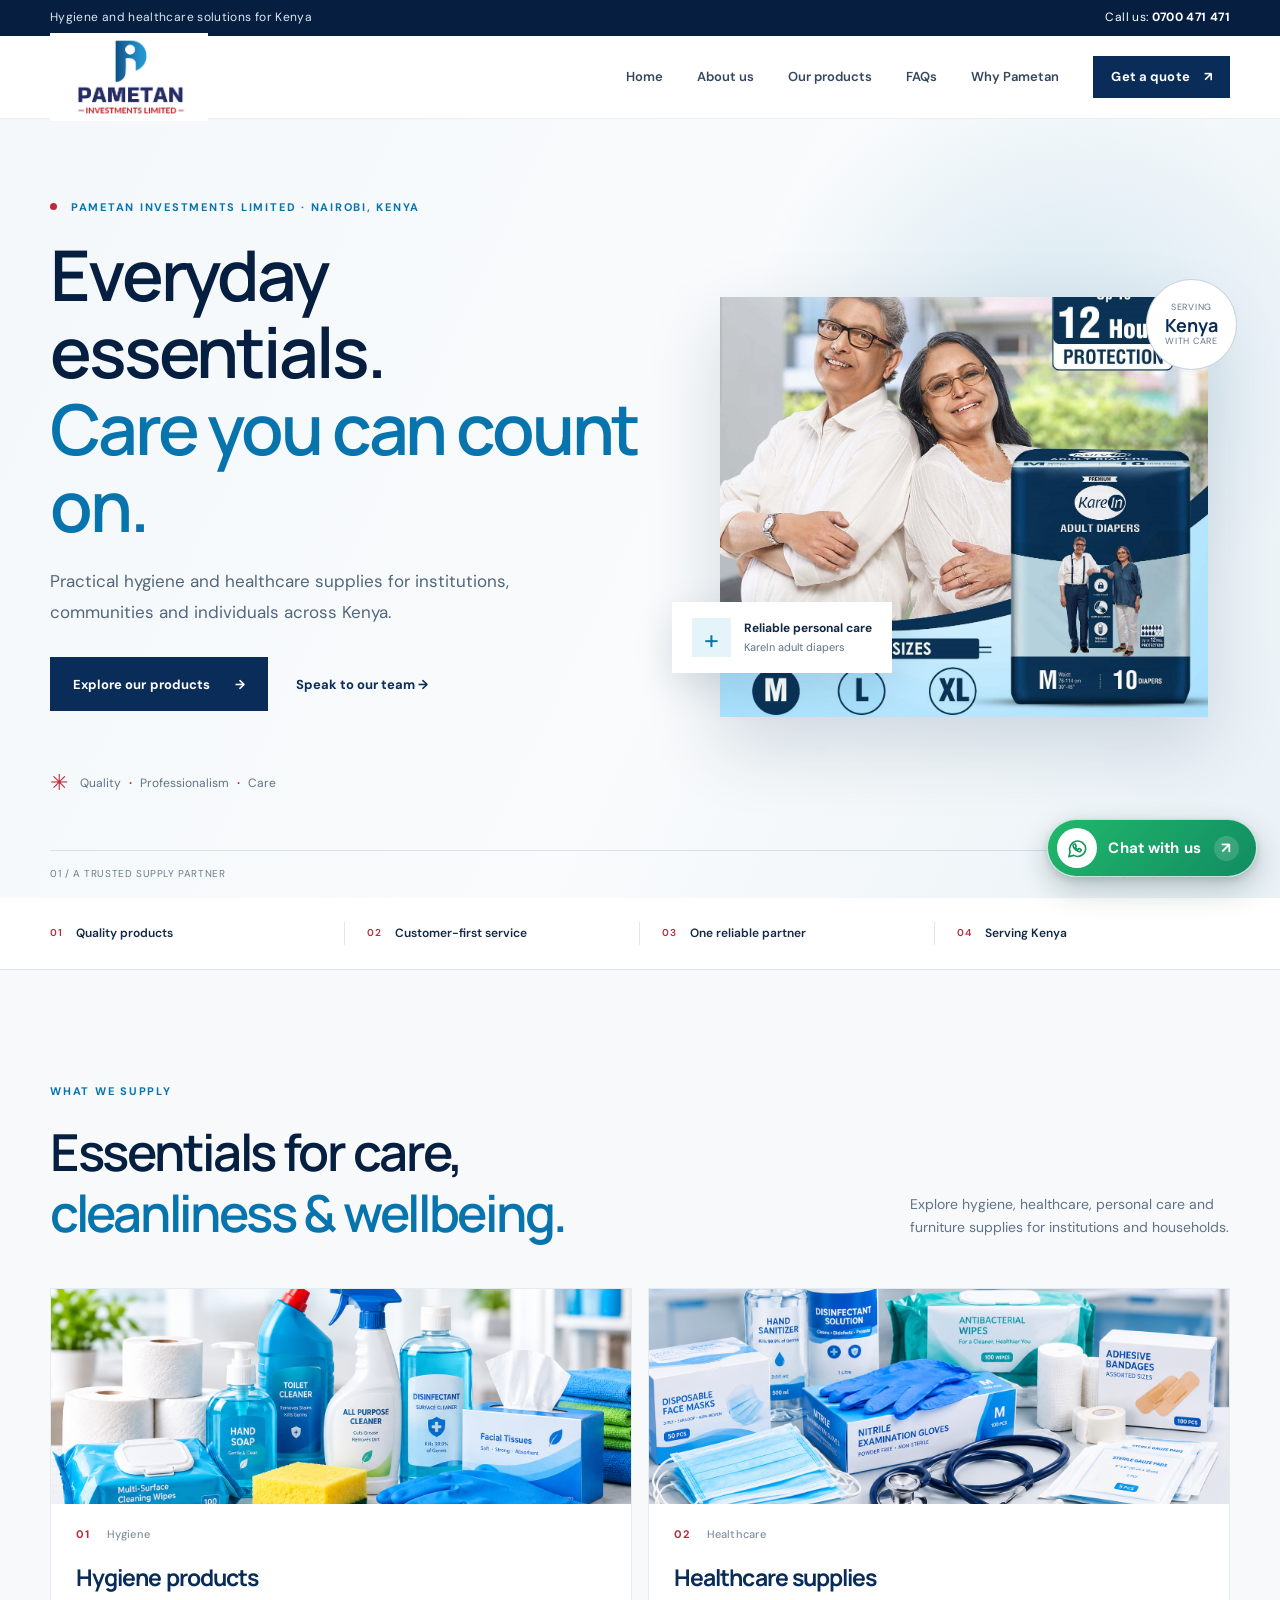
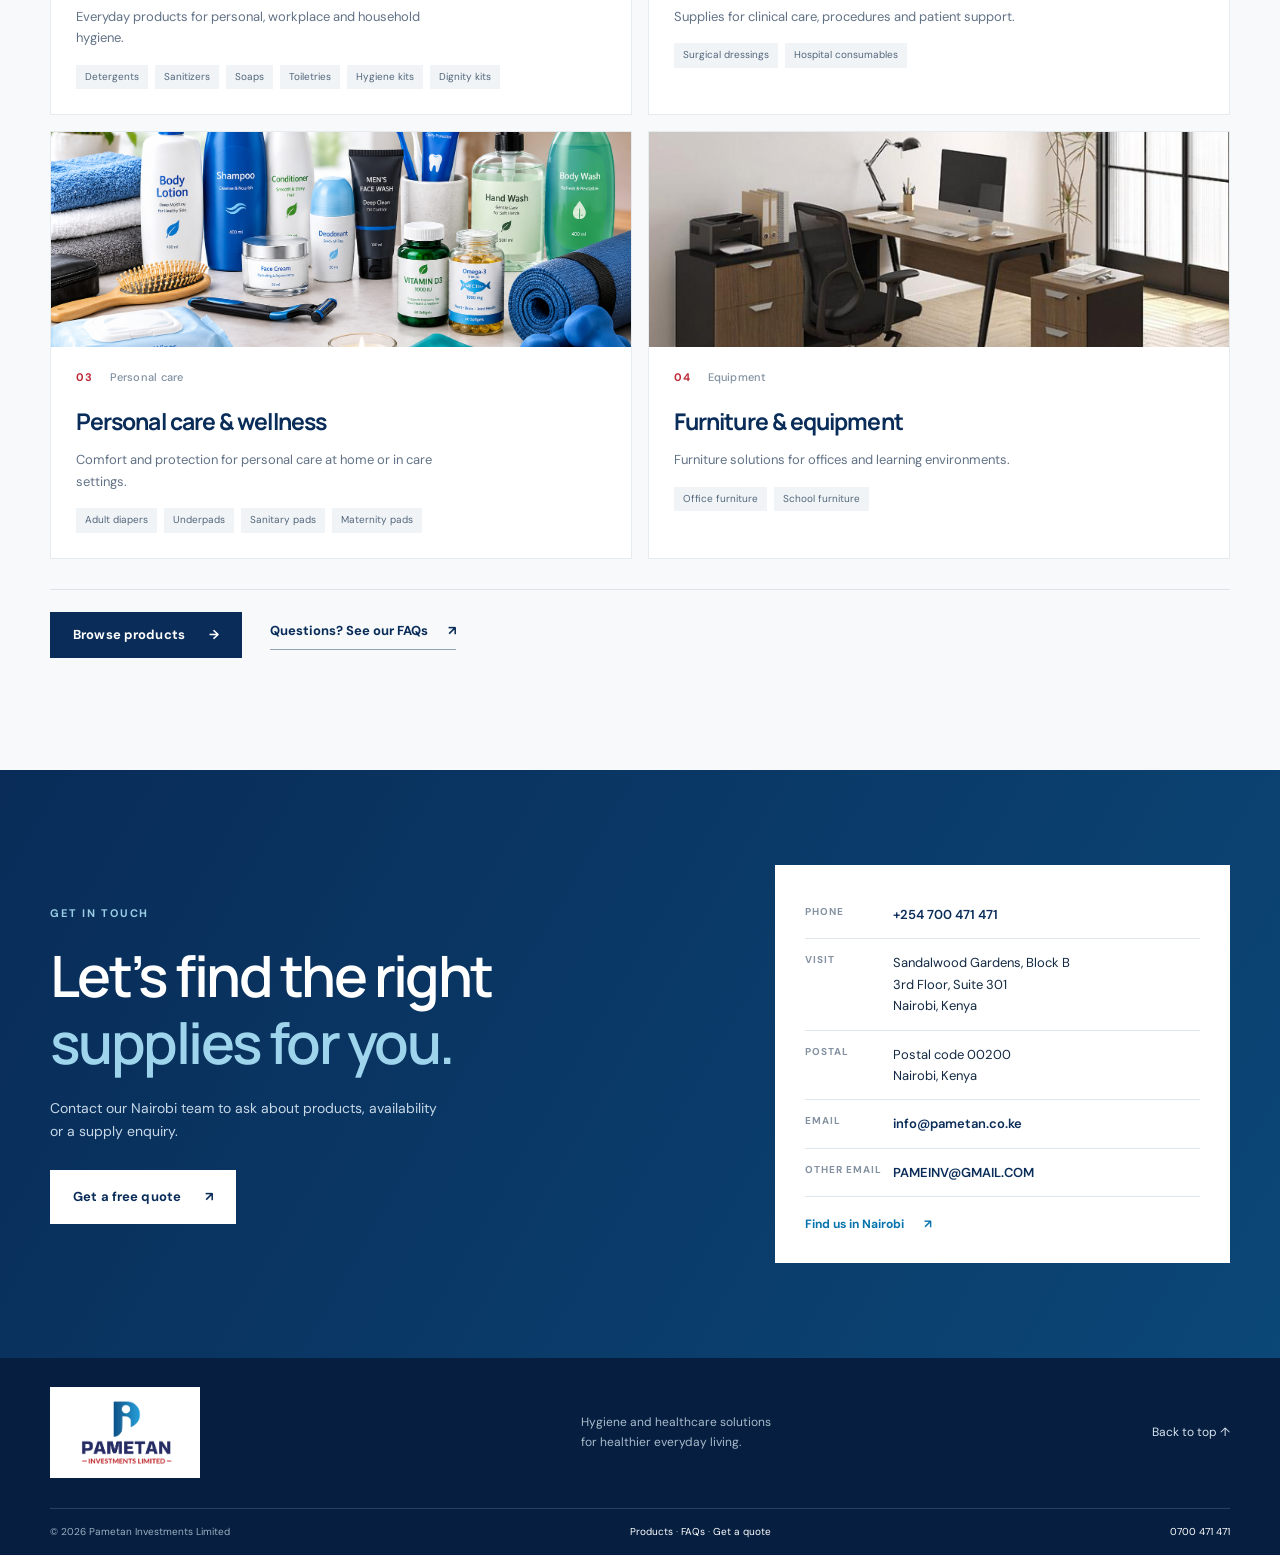
<file: index.html>
<!doctype html>
<html lang="en-KE">
<head>
  <meta charset="utf-8">
  <meta name="viewport" content="width=device-width, initial-scale=1">
  <meta name="theme-color" content="#092c58">
  <meta name="description" content="Pametan Investments Limited supplies hygiene products, healthcare supplies and personal care essentials in Kenya. Talk to our Nairobi team about your needs.">
  <meta name="robots" content="index,follow,max-image-preview:large">
  <meta property="og:type" content="website">
  <meta property="og:title" content="Pametan Investments Limited | Hygiene & Healthcare Supplies in Kenya">
  <meta property="og:description" content="Reliable hygiene, healthcare and personal care supplies for institutions and individuals across Kenya.">
  <meta property="og:image" content="assets/karein-diaper-sizes.jpg">
  <meta name="twitter:card" content="summary_large_image">
  <title>Pametan Investments Limited | Hygiene & Healthcare Supplies in Kenya</title>
  <link rel="icon" type="image/png" href="assets/pametan-logo.png">
  <link rel="preconnect" href="https://fonts.googleapis.com">
  <link rel="preconnect" href="https://fonts.gstatic.com" crossorigin>
  <link href="https://fonts.googleapis.com/css2?family=DM+Sans:wght@400;500;600;700&family=Manrope:wght@400;500;600;700;800&display=swap" rel="stylesheet">
  <link rel="stylesheet" href="css/styles.css">
  <link rel="stylesheet" href="css/pages.css">
  <link rel="stylesheet" href="css/home-products.css">
  <script type="application/ld+json">
  {
    "@context": "https://schema.org",
    "@type": "Organization",
    "name": "Pametan Investments Limited",
    "telephone": "+254700471471",
    "email": "info@pametan.co.ke",
    "address": {
      "@type": "PostalAddress",
      "streetAddress": "Sandalwood Gardens, Block B, 3rd Floor, Suite 301",
      "addressLocality": "Nairobi",
      "addressCountry": "KE",
      "postalCode": "00200"
    },
    "areaServed": { "@type": "Country", "name": "Kenya" },
    "knowsAbout": ["Hygiene products", "Healthcare supplies", "Personal care products", "Adult diapers", "Underpads"]
  }
  </script>
</head>
<body>
  <a class="skip-link" href="#main">Skip to content</a>
  <div class="topbar"><div class="container topbar-inner"><span>Hygiene and healthcare solutions for Kenya</span><a href="tel:+254700471471">Call us: <strong>0700 471 471</strong></a></div></div>
  <header class="site-header">
    <div class="container nav-wrap">
      <a class="brand" href="index.html" aria-label="Pametan Investments Limited home"><img src="assets/pametan-logo.png" alt="Pametan Investments Limited logo"></a>
      <button class="menu-toggle" aria-label="Open navigation" aria-expanded="false" aria-controls="primary-nav"><span></span><span></span><span></span></button>
      <nav id="primary-nav" class="nav" aria-label="Main navigation">
        <a href="index.html" aria-current="page">Home</a><a href="about-us.html">About us</a><a href="products.html">Our products</a><a href="faq.html">FAQs</a><a href="why-pametan.html">Why Pametan</a>
        <a class="button button-small" href="quote.html">Get a quote <span aria-hidden="true">↗</span></a>
      </nav>
    </div>
  </header>

  <main id="main">
    <section class="hero" id="home">
      <div class="hero-glow"></div>
      <div class="container hero-grid">
        <div class="hero-copy">
          <p class="eyebrow"><span class="eyebrow-dot"></span> Pametan Investments Limited · Nairobi, Kenya</p>
          <h1>Everyday essentials.<br><em>Care you can count on.</em></h1>
          <p class="hero-lede">Practical hygiene and healthcare supplies for institutions, communities and individuals across Kenya.</p>
          <div class="hero-actions"><a class="button" href="products.html">Explore our products <span aria-hidden="true">→</span></a><a class="text-link" href="tel:+254700471471">Speak to our team <span aria-hidden="true">→</span></a></div>
          <div class="hero-note"><span class="note-icon" aria-hidden="true">✳</span><span>Quality <b>·</b> Professionalism <b>·</b> Care</span></div>
        </div>
        <div class="hero-visual">
          <div class="hero-image-frame"><img src="assets/karein-diaper-sizes.jpg" alt="KareIn adult diaper pack with size options and up to 12 hours protection" fetchpriority="high"></div>
          <div class="floating-card"><span class="floating-symbol" aria-hidden="true">+</span><div><strong>Reliable personal care</strong><small>KareIn adult diapers</small></div></div>
          <div class="hero-stamp" aria-label="Serving Kenya"><span>Serving</span><strong>Kenya</strong><span>with care</span></div>
        </div>
      </div>
      <div class="hero-bottom container"><span>01 / A trusted supply partner</span><span class="scroll-cue">Scroll to explore <span aria-hidden="true">↓</span></span></div>
    </section>

    <section class="trust-strip" aria-label="Our commitments"><div class="container trust-grid"><div><span class="trust-number">01</span><span>Quality products</span></div><div><span class="trust-number">02</span><span>Customer-first service</span></div><div><span class="trust-number">03</span><span>One reliable partner</span></div><div><span class="trust-number">04</span><span>Serving Kenya</span></div></div></section>

    <section class="section home-products" id="products"><div class="container"><div class="section-top"><div><p class="eyebrow">What we supply</p><h2>Essentials for care, <em>cleanliness & wellbeing.</em></h2></div><p class="section-intro">Explore hygiene, healthcare, personal care and furniture supplies for institutions and households.</p></div>
      <div class="product-grid home-product-grid">
        <article class="product-card home-product-card"><figure class="home-product-image"><img src="assets/hygiene-products.png" alt="Cleaning wipes, soaps, detergents and other hygiene essentials" loading="lazy" width="1536" height="1024"></figure><div class="product-index">01 <span>Hygiene</span></div><div class="product-card-body"><h3>Hygiene products</h3><p>Everyday products for personal, workplace and household hygiene.</p><div class="tag-list"><span>Detergents</span><span>Sanitizers</span><span>Soaps</span><span>Toiletries</span><span>Hygiene kits</span><span>Dignity kits</span></div></div><span class="product-icon" aria-hidden="true">✳</span></article>
        <article class="product-card home-product-card"><figure class="home-product-image"><img src="assets/healthcare-supplies.png" alt="Masks, gloves, sanitiser, dressings and other healthcare supplies" loading="lazy" width="1536" height="1024"></figure><div class="product-index">02 <span>Healthcare</span></div><div class="product-card-body"><h3>Healthcare supplies</h3><p>Supplies for clinical care, procedures and patient support.</p><div class="tag-list"><span>Surgical dressings</span><span>Hospital consumables</span></div></div><span class="product-icon" aria-hidden="true">＋</span></article>
        <article class="product-card home-product-card"><figure class="home-product-image"><img src="assets/spa-wellness-essentials.png" alt="Personal care products, toiletries and wellness essentials" loading="lazy" width="1536" height="1024"></figure><div class="product-index">03 <span>Personal care</span></div><div class="product-card-body"><h3>Personal care & wellness</h3><p>Comfort and protection for personal care at home or in care settings.</p><div class="tag-list"><span>Adult diapers</span><span>Underpads</span><span>Sanitary pads</span><span>Maternity pads</span></div></div><span class="product-icon" aria-hidden="true">♡</span></article>
        <article class="product-card home-product-card"><figure class="home-product-image"><img src="assets/furniture.png" alt="Modern office desk, storage cabinets and ergonomic chair" loading="lazy" width="600" height="400"></figure><div class="product-index">04 <span>Equipment</span></div><div class="product-card-body"><h3>Furniture & equipment</h3><p>Furniture solutions for offices and learning environments.</p><div class="tag-list"><span>Office furniture</span><span>School furniture</span></div></div><span class="product-icon" aria-hidden="true">▤</span></article>
      </div>
      <div class="home-products-cta"><a class="button" href="products.html">Browse products <span aria-hidden="true">→</span></a><a class="underlined-link" href="faq.html">Questions? See our FAQs <span aria-hidden="true">↗</span></a></div>
    </div></section>

    <section class="contact-section" id="contact"><div class="container contact-grid"><div><p class="eyebrow eyebrow-light">Get in touch</p><h2>Let’s find the right<br><em>supplies for you.</em></h2><p>Contact our Nairobi team to ask about products, availability or a supply enquiry.</p><a class="button button-light" href="quote.html">Get a free quote <span aria-hidden="true">↗</span></a></div><div class="contact-card"><div class="contact-row"><span class="contact-label">Phone</span><a href="tel:+254700471471">+254 700 471 471</a></div><div class="contact-row"><span class="contact-label">Visit</span><address>Sandalwood Gardens, Block B<br>3rd Floor, Suite 301<br>Nairobi, Kenya</address></div><div class="contact-row"><span class="contact-label">Postal</span><address>Postal code 00200<br>Nairobi, Kenya</address></div><div class="contact-row"><span class="contact-label">Email</span><a href="mailto:info@pametan.co.ke">info@pametan.co.ke</a></div><div class="contact-row"><span class="contact-label">Other email</span><a href="mailto:PAMEINV@GMAIL.COM">PAMEINV@GMAIL.COM</a></div><a class="map-link" href="https://www.google.com/maps/search/?api=1&amp;query=Sandalwood+Gardens+Nairobi+Kenya" target="_blank" rel="noopener noreferrer">Find us in Nairobi <span aria-hidden="true">↗</span></a></div></div></section>
  </main>
  <footer class="footer"><div class="container footer-main"><a class="footer-brand" href="index.html"><img src="assets/pametan-logo.png" alt="Pametan Investments Limited"></a><p>Hygiene and healthcare solutions<br>for healthier everyday living.</p><a href="#home" class="back-top">Back to top ↑</a></div><div class="container footer-bottom"><span>© <span id="year">2026</span> Pametan Investments Limited</span><span><a href="products.html">Products</a> · <a href="faq.html">FAQs</a> · <a href="quote.html">Get a quote</a></span><a href="tel:+254700471471">0700 471 471</a></div></footer>
  <a class="whatsapp-float" href="https://wa.me/254700471471" target="_blank" rel="noopener noreferrer" aria-label="Chat with Pametan on WhatsApp"><span class="whatsapp-icon" aria-hidden="true"><svg viewBox="0 0 24 24" focusable="false"><path d="M20.5 11.8a8.4 8.4 0 0 1-12.4 7.4L3 20.5l1.3-4.9A8.4 8.4 0 1 1 20.5 11.8Z"/><path d="M8.2 7.7c.2-.4.4-.4.7-.4h.5c.2 0 .4.1.5.4l.7 1.7c.1.2 0 .4-.1.6l-.5.6c-.2.2-.2.4 0 .6.5.8 1.2 1.5 2 1.9.2.1.4.1.6-.1l.7-.8c.2-.2.4-.2.6-.1l1.7.8c.2.1.3.3.3.5 0 .5-.3 1.2-.8 1.5-.5.4-1.1.5-1.8.3-1-.2-2.2-.8-3.4-1.9-1.4-1.3-2.2-2.7-2.4-3.7-.2-.8 0-1.5.4-1.9Z"/></svg></span><span class="whatsapp-label">Chat with us</span><span class="whatsapp-arrow" aria-hidden="true">↗</span></a>
  <script src="js/script.js" defer></script>
</body>
</html>
</file>
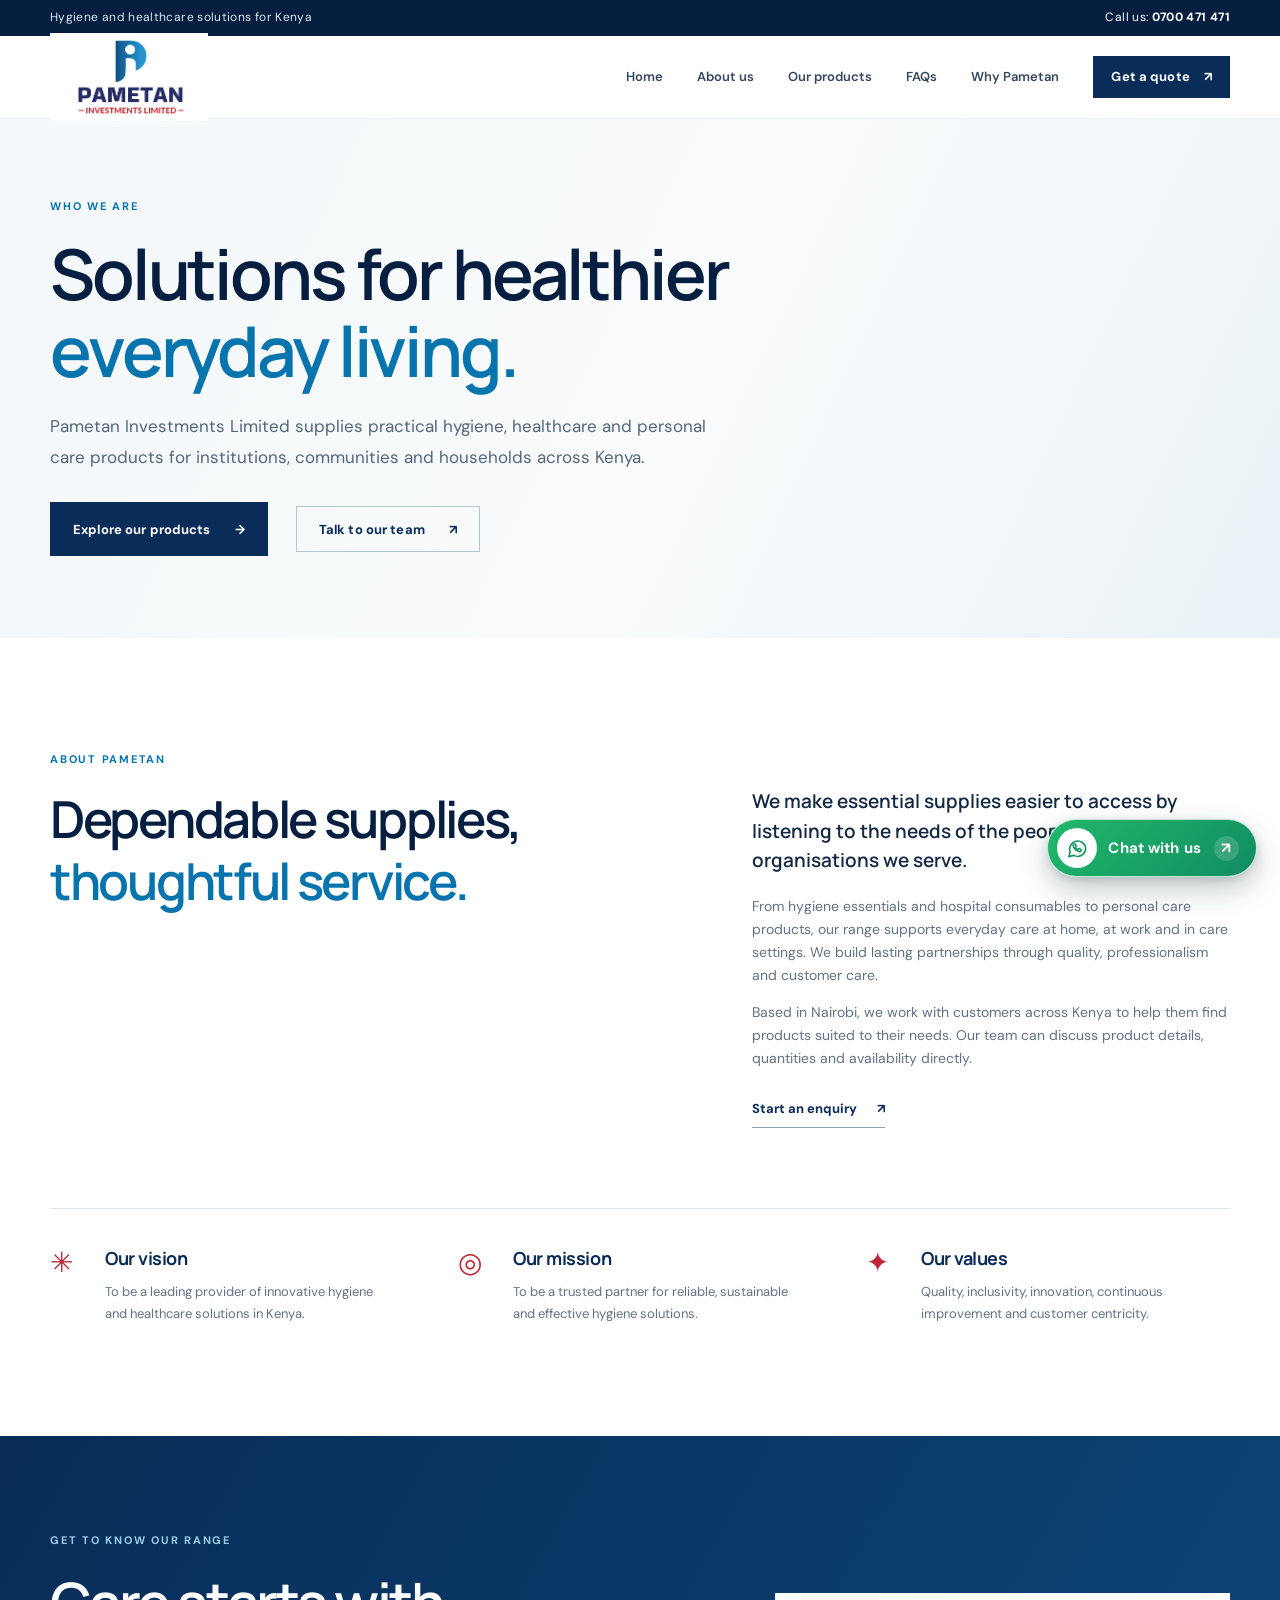
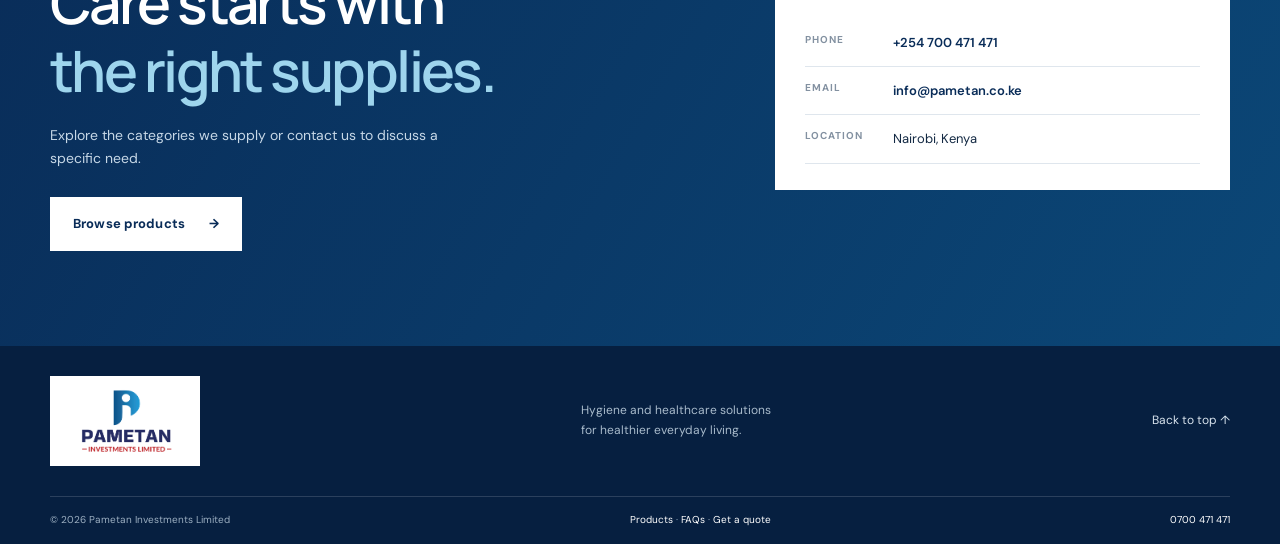
<file: about-us.html>
<!doctype html>
<html lang="en-KE">
<head><meta charset="utf-8"><meta name="viewport" content="width=device-width, initial-scale=1"><meta name="theme-color" content="#092c58"><meta name="description" content="Learn about Pametan Investments Limited, a Nairobi based supplier of hygiene and healthcare solutions across Kenya."><title>About Us | Pametan Investments Limited</title><link rel="icon" type="image/png" href="assets/pametan-logo.png"><link rel="preconnect" href="https://fonts.googleapis.com"><link rel="preconnect" href="https://fonts.gstatic.com" crossorigin><link href="https://fonts.googleapis.com/css2?family=DM+Sans:wght@400;500;600;700&family=Manrope:wght@400;500;600;700;800&display=swap" rel="stylesheet"><link rel="stylesheet" href="css/styles.css"><link rel="stylesheet" href="css/pages.css"></head>
<body><a class="skip-link" href="#main">Skip to content</a><div class="topbar"><div class="container topbar-inner"><span>Hygiene and healthcare solutions for Kenya</span><a href="tel:+254700471471">Call us: <strong>0700 471 471</strong></a></div></div>
<header class="site-header"><div class="container nav-wrap"><a class="brand" href="index.html" aria-label="Pametan Investments Limited home"><img src="assets/pametan-logo.png" alt="Pametan Investments Limited logo"></a><button class="menu-toggle" aria-label="Open navigation" aria-expanded="false" aria-controls="primary-nav"><span></span><span></span><span></span></button><nav id="primary-nav" class="nav" aria-label="Main navigation"><a href="index.html">Home</a><a href="about-us.html" aria-current="page">About us</a><a href="products.html">Our products</a><a href="faq.html">FAQs</a><a href="why-pametan.html">Why Pametan</a><a class="button button-small" href="quote.html">Get a quote <span aria-hidden="true">↗</span></a></nav></div></header>
<main id="main"><section class="page-hero"><div class="container"><p class="eyebrow">Who we are</p><h1>Solutions for healthier <em>everyday living.</em></h1><p class="hero-lede">Pametan Investments Limited supplies practical hygiene, healthcare and personal care products for institutions, communities and households across Kenya.</p><div class="hero-actions"><a class="button" href="products.html">Explore our products <span aria-hidden="true">→</span></a><a class="button button-outline" href="quote.html">Talk to our team <span aria-hidden="true">↗</span></a></div></div></section>
<section class="section"><div class="container about-grid"><div class="section-heading"><p class="eyebrow">About Pametan</p><h2>Dependable supplies, <em>thoughtful service.</em></h2></div><div class="about-copy"><p class="lead">We make essential supplies easier to access by listening to the needs of the people and organisations we serve.</p><p>From hygiene essentials and hospital consumables to personal care products, our range supports everyday care at home, at work and in care settings. We build lasting partnerships through quality, professionalism and customer care.</p><p>Based in Nairobi, we work with customers across Kenya to help them find products suited to their needs. Our team can discuss product details, quantities and availability directly.</p><a class="underlined-link" href="quote.html">Start an enquiry <span aria-hidden="true">↗</span></a></div></div>
<div class="container values-row"><div><span class="value-mark">✳</span><h3>Our vision</h3><p>To be a leading provider of innovative hygiene and healthcare solutions in Kenya.</p></div><div><span class="value-mark">◎</span><h3>Our mission</h3><p>To be a trusted partner for reliable, sustainable and effective hygiene solutions.</p></div><div><span class="value-mark">✦</span><h3>Our values</h3><p>Quality, inclusivity, innovation, continuous improvement and customer centricity.</p></div></div></section>
<section class="contact-section"><div class="container contact-grid"><div><p class="eyebrow eyebrow-light">Get to know our range</p><h2>Care starts with<br><em>the right supplies.</em></h2><p>Explore the categories we supply or contact us to discuss a specific need.</p><a class="button button-light" href="products.html">Browse products <span aria-hidden="true">→</span></a></div><div class="contact-card"><div class="contact-row"><span class="contact-label">Phone</span><a href="tel:+254700471471">+254 700 471 471</a></div><div class="contact-row"><span class="contact-label">Email</span><a href="mailto:info@pametan.co.ke">info@pametan.co.ke</a></div><div class="contact-row"><span class="contact-label">Location</span><address>Nairobi, Kenya</address></div></div></div></section></main>
<footer class="footer"><div class="container footer-main"><a class="footer-brand" href="index.html"><img src="assets/pametan-logo.png" alt="Pametan Investments Limited"></a><p>Hygiene and healthcare solutions<br>for healthier everyday living.</p><a href="#main" class="back-top">Back to top ↑</a></div><div class="container footer-bottom"><span>© <span id="year">2026</span> Pametan Investments Limited</span><span><a href="products.html">Products</a> · <a href="faq.html">FAQs</a> · <a href="quote.html">Get a quote</a></span><a href="tel:+254700471471">0700 471 471</a></div></footer><a class="whatsapp-float" href="https://wa.me/254700471471" target="_blank" rel="noopener noreferrer" aria-label="Chat with Pametan on WhatsApp"><span class="whatsapp-icon" aria-hidden="true"><svg viewBox="0 0 24 24" focusable="false"><path d="M20.5 11.8a8.4 8.4 0 0 1-12.4 7.4L3 20.5l1.3-4.9A8.4 8.4 0 1 1 20.5 11.8Z"/><path d="M8.2 7.7c.2-.4.4-.4.7-.4h.5c.2 0 .4.1.5.4l.7 1.7c.1.2 0 .4-.1.6l-.5.6c-.2.2-.2.4 0 .6.5.8 1.2 1.5 2 1.9.2.1.4.1.6-.1l.7-.8c.2-.2.4-.2.6-.1l1.7.8c.2.1.3.3.3.5 0 .5-.3 1.2-.8 1.5-.5.4-1.1.5-1.8.3-1-.2-2.2-.8-3.4-1.9-1.4-1.3-2.2-2.7-2.4-3.7-.2-.8 0-1.5.4-1.9Z"/></svg></span><span class="whatsapp-label">Chat with us</span><span class="whatsapp-arrow" aria-hidden="true">↗</span></a><script src="js/script.js" defer></script></body></html>
</file>
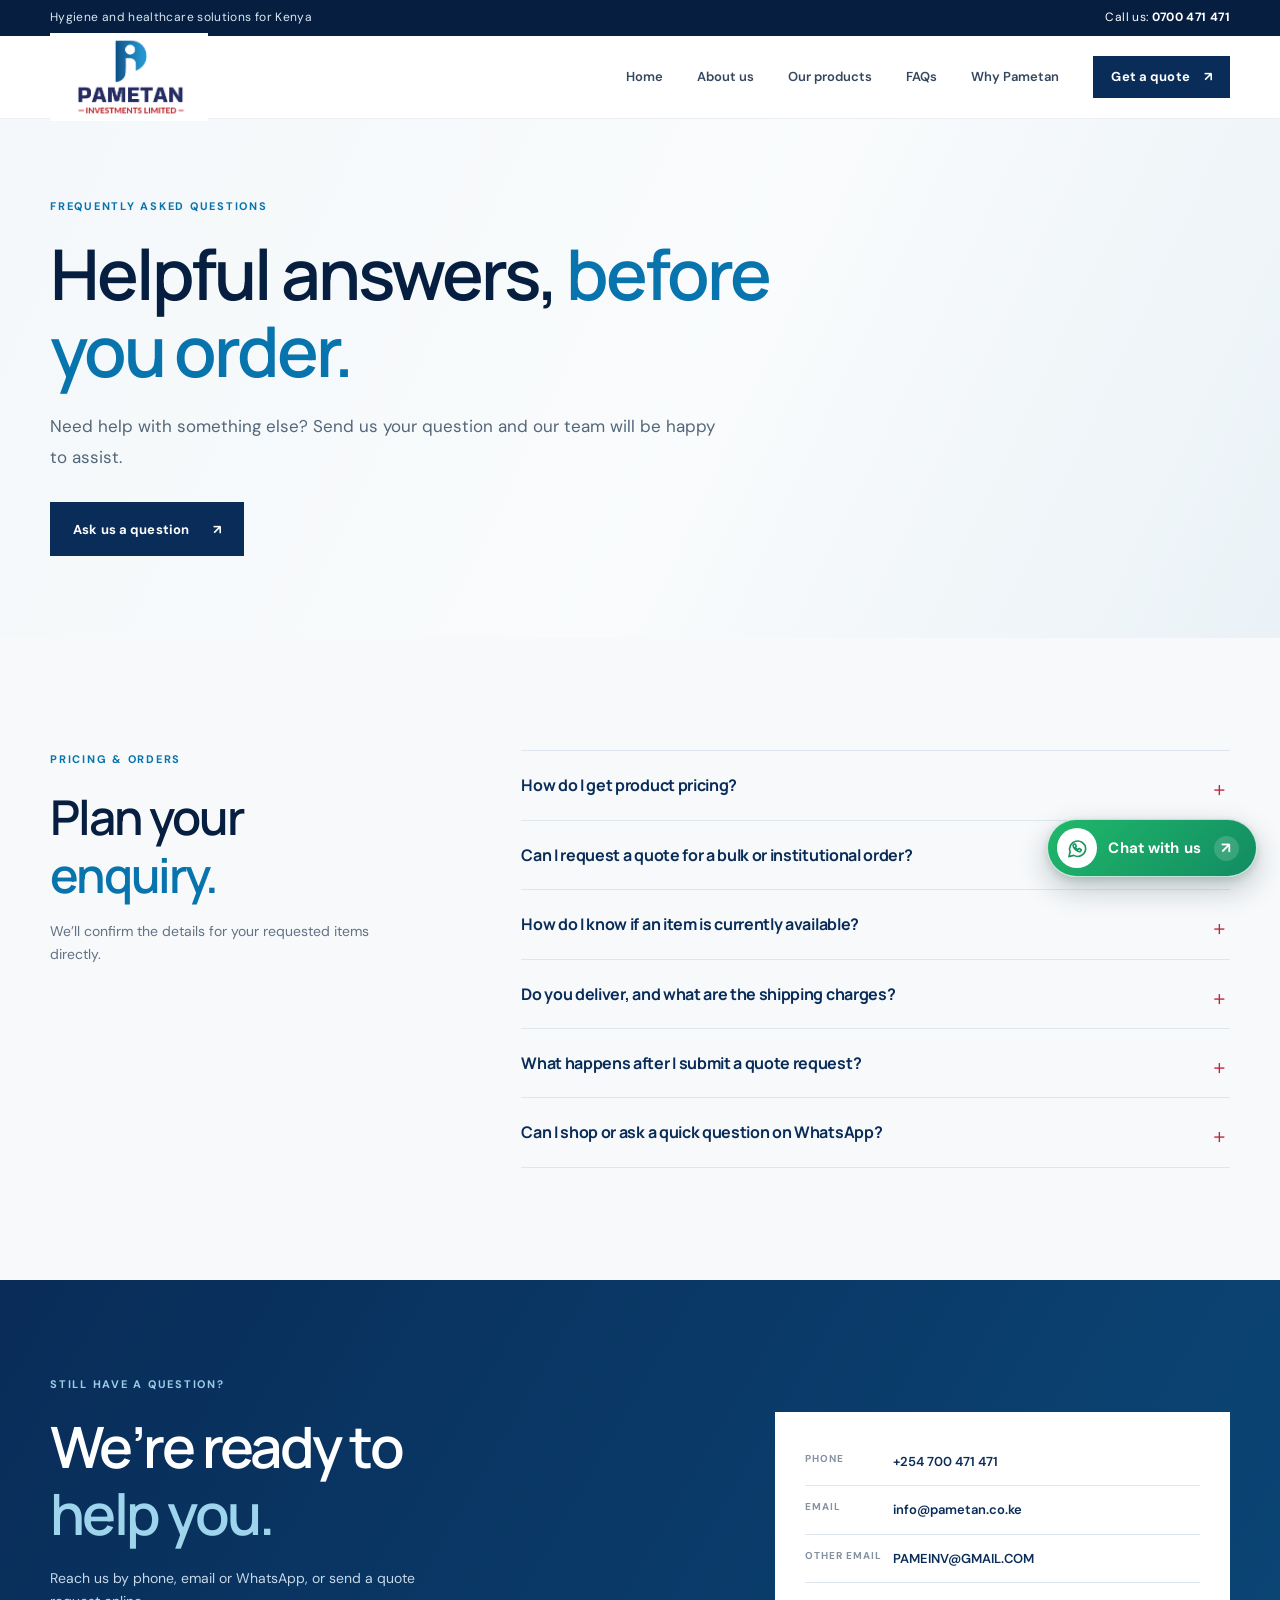
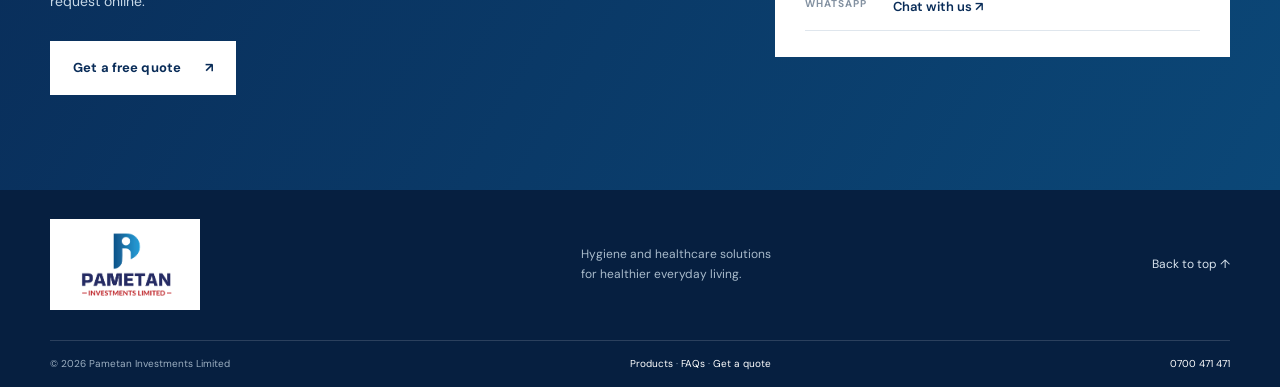
<file: faq.html>
<!doctype html>
<html lang="en-KE">
<head><meta charset="utf-8"><meta name="viewport" content="width=device-width, initial-scale=1"><meta name="theme-color" content="#092c58"><meta name="description" content="Answers to common questions about Pametan product pricing, delivery and the enquiry process."><title>FAQs | Pametan Investments Limited</title><link rel="icon" type="image/png" href="assets/pametan-logo.png"><link rel="preconnect" href="https://fonts.googleapis.com"><link rel="preconnect" href="https://fonts.gstatic.com" crossorigin><link href="https://fonts.googleapis.com/css2?family=DM+Sans:wght@400;500;600;700&family=Manrope:wght@400;500;600;700;800&display=swap" rel="stylesheet"><link rel="stylesheet" href="css/styles.css"><link rel="stylesheet" href="css/pages.css"></head>
<body><a class="skip-link" href="#main">Skip to content</a><div class="topbar"><div class="container topbar-inner"><span>Hygiene and healthcare solutions for Kenya</span><a href="tel:+254700471471">Call us: <strong>0700 471 471</strong></a></div></div><header class="site-header"><div class="container nav-wrap"><a class="brand" href="index.html" aria-label="Pametan Investments Limited home"><img src="assets/pametan-logo.png" alt="Pametan Investments Limited logo"></a><button class="menu-toggle" aria-label="Open navigation" aria-expanded="false" aria-controls="primary-nav"><span></span><span></span><span></span></button><nav id="primary-nav" class="nav" aria-label="Main navigation"><a href="index.html">Home</a><a href="about-us.html">About us</a><a href="products.html">Our products</a><a href="faq.html" aria-current="page">FAQs</a><a href="why-pametan.html">Why Pametan</a><a class="button button-small" href="quote.html">Get a quote <span aria-hidden="true">↗</span></a></nav></div></header>
<main id="main"><section class="page-hero"><div class="container"><p class="eyebrow">Frequently asked questions</p><h1>Helpful answers, <em>before you order.</em></h1><p class="hero-lede">Need help with something else? Send us your question and our team will be happy to assist.</p><a class="button" href="quote.html">Ask us a question <span aria-hidden="true">↗</span></a></div></section>
<section class="section faq-section"><div class="container faq-layout"><div><p class="eyebrow">Pricing & orders</p><h2>Plan your <em>enquiry.</em></h2><p class="section-intro">We’ll confirm the details for your requested items directly.</p></div><div class="faq-list"><details><summary>How do I get product pricing?</summary><p>Prices can vary by product, size, quantity and availability. Submit a quote request with the items and quantities you need, and we’ll follow up with a quotation.</p></details><details><summary>Can I request a quote for a bulk or institutional order?</summary><p>Yes. Include your product list, quantities and any specifications in the quote form so the team can prepare a relevant response.</p></details><details><summary>How do I know if an item is currently available?</summary><p>Product availability may change. Contact us by quote form, email, phone or WhatsApp to confirm stock and specifications before placing an order.</p></details><details><summary>Do you deliver, and what are the shipping charges?</summary><p>Please share your delivery location and order details when requesting a quote. Our team will confirm available delivery arrangements, timing and any applicable charges with your quotation.</p></details><details><summary>What happens after I submit a quote request?</summary><p>Your request is sent to our team by email. We’ll review the products and quantities you provided and contact you to discuss pricing, availability and next steps.</p></details><details><summary>Can I shop or ask a quick question on WhatsApp?</summary><p>Yes. Use the WhatsApp button to message 0700 471 471. Share the items you’re interested in and our team can assist with the enquiry.</p></details></div></div></section>
<section class="contact-section"><div class="container contact-grid"><div><p class="eyebrow eyebrow-light">Still have a question?</p><h2>We’re ready to<br><em>help you.</em></h2><p>Reach us by phone, email or WhatsApp, or send a quote request online.</p><a class="button button-light" href="quote.html">Get a free quote <span aria-hidden="true">↗</span></a></div><div class="contact-card"><div class="contact-row"><span class="contact-label">Phone</span><a href="tel:+254700471471">+254 700 471 471</a></div><div class="contact-row"><span class="contact-label">Email</span><a href="mailto:info@pametan.co.ke">info@pametan.co.ke</a></div><div class="contact-row"><span class="contact-label">Other email</span><a href="mailto:PAMEINV@GMAIL.COM">PAMEINV@GMAIL.COM</a></div><div class="contact-row"><span class="contact-label">WhatsApp</span><a href="https://wa.me/254700471471" target="_blank" rel="noopener noreferrer">Chat with us ↗</a></div></div></div></section></main>
<footer class="footer"><div class="container footer-main"><a class="footer-brand" href="index.html"><img src="assets/pametan-logo.png" alt="Pametan Investments Limited"></a><p>Hygiene and healthcare solutions<br>for healthier everyday living.</p><a href="#main" class="back-top">Back to top ↑</a></div><div class="container footer-bottom"><span>© <span id="year">2026</span> Pametan Investments Limited</span><span><a href="products.html">Products</a> · <a href="faq.html">FAQs</a> · <a href="quote.html">Get a quote</a></span><a href="tel:+254700471471">0700 471 471</a></div></footer><a class="whatsapp-float" href="https://wa.me/254700471471" target="_blank" rel="noopener noreferrer" aria-label="Chat with Pametan on WhatsApp"><span class="whatsapp-icon" aria-hidden="true"><svg viewBox="0 0 24 24" focusable="false"><path d="M20.5 11.8a8.4 8.4 0 0 1-12.4 7.4L3 20.5l1.3-4.9A8.4 8.4 0 1 1 20.5 11.8Z"/><path d="M8.2 7.7c.2-.4.4-.4.7-.4h.5c.2 0 .4.1.5.4l.7 1.7c.1.2 0 .4-.1.6l-.5.6c-.2.2-.2.4 0 .6.5.8 1.2 1.5 2 1.9.2.1.4.1.6-.1l.7-.8c.2-.2.4-.2.6-.1l1.7.8c.2.1.3.3.3.5 0 .5-.3 1.2-.8 1.5-.5.4-1.1.5-1.8.3-1-.2-2.2-.8-3.4-1.9-1.4-1.3-2.2-2.7-2.4-3.7-.2-.8 0-1.5.4-1.9Z"/></svg></span><span class="whatsapp-label">Chat with us</span><span class="whatsapp-arrow" aria-hidden="true">↗</span></a><script src="js/script.js" defer></script></body></html>
</file>
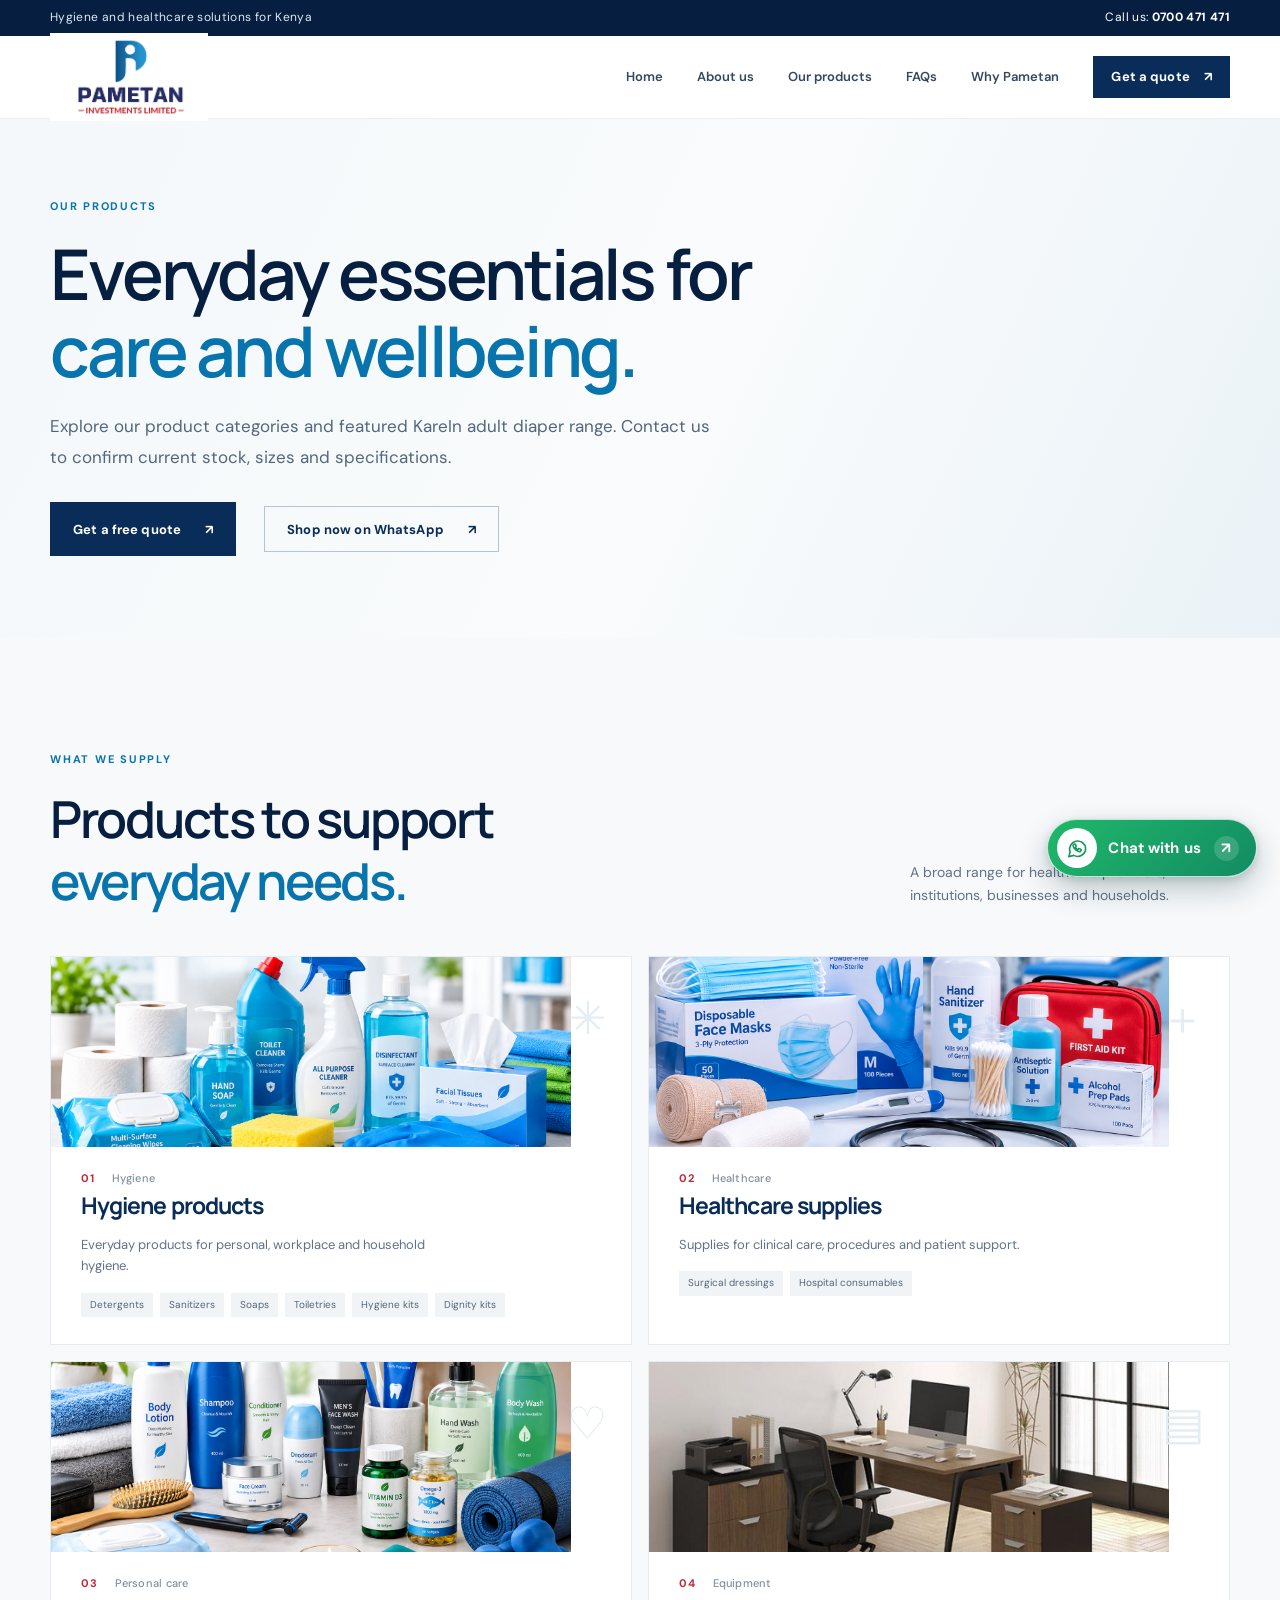
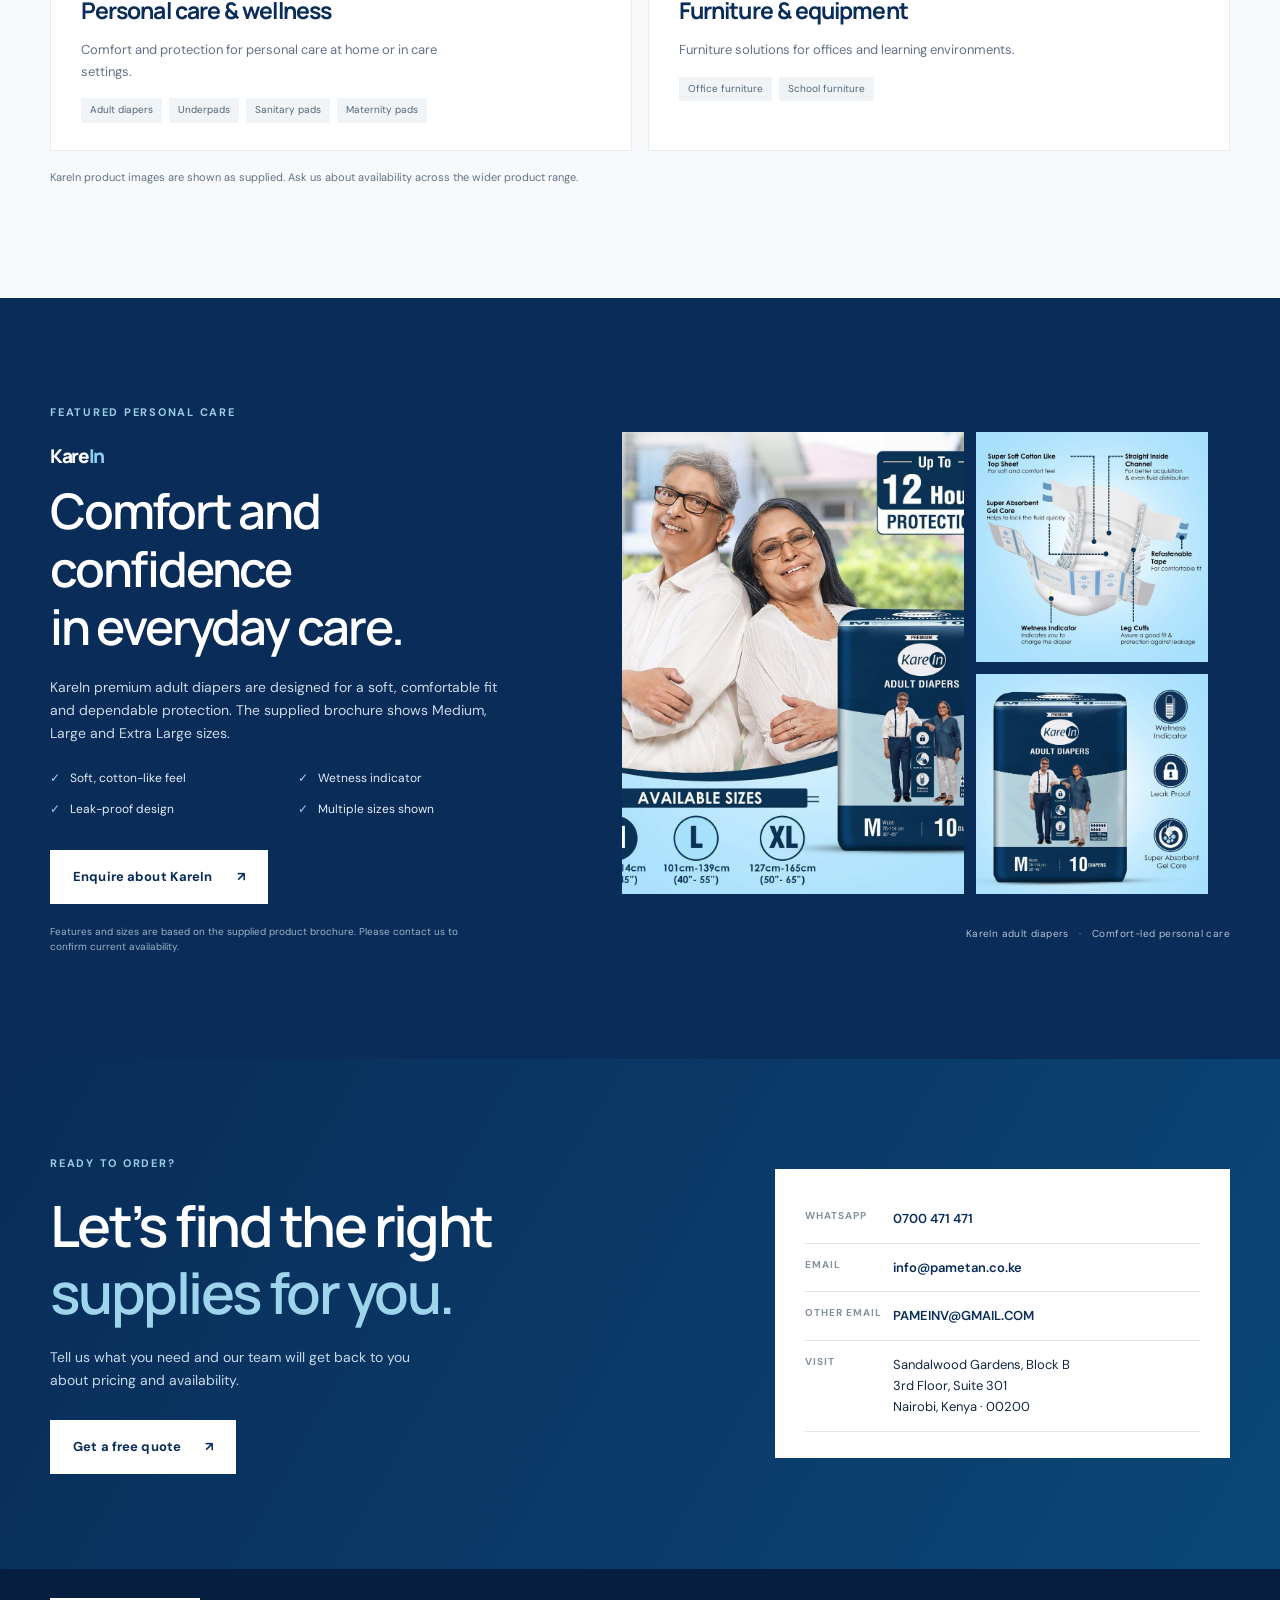
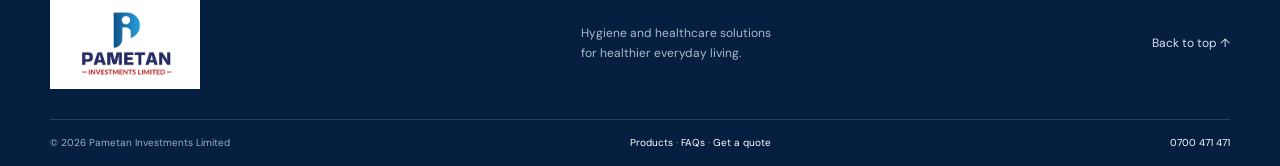
<file: products.html>
<!doctype html>
<html lang="en-KE">
<head>
  <meta charset="utf-8"><meta name="viewport" content="width=device-width, initial-scale=1"><meta name="theme-color" content="#092c58">
  <meta name="description" content="Explore hygiene, healthcare, personal care and furniture supplies from Pametan Investments Limited in Kenya.">
  <title>Our Products | Pametan Investments Limited</title><link rel="icon" type="image/png" href="assets/pametan-logo.png">
  <link rel="preconnect" href="https://fonts.googleapis.com"><link rel="preconnect" href="https://fonts.gstatic.com" crossorigin><link href="https://fonts.googleapis.com/css2?family=DM+Sans:wght@400;500;600;700&family=Manrope:wght@400;500;600;700;800&display=swap" rel="stylesheet"><link rel="stylesheet" href="css/styles.css"><link rel="stylesheet" href="css/pages.css">
</head>
<body><a class="skip-link" href="#main">Skip to content</a>
  <div class="topbar"><div class="container topbar-inner"><span>Hygiene and healthcare solutions for Kenya</span><a href="tel:+254700471471">Call us: <strong>0700 471 471</strong></a></div></div>
  <header class="site-header"><div class="container nav-wrap"><a class="brand" href="index.html" aria-label="Pametan Investments Limited home"><img src="assets/pametan-logo.png" alt="Pametan Investments Limited logo"></a><button class="menu-toggle" aria-label="Open navigation" aria-expanded="false" aria-controls="primary-nav"><span></span><span></span><span></span></button><nav id="primary-nav" class="nav" aria-label="Main navigation"><a href="index.html">Home</a><a href="about-us.html">About us</a><a href="products.html" aria-current="page">Our products</a><a href="faq.html">FAQs</a><a href="why-pametan.html">Why Pametan</a><a class="button button-small" href="quote.html">Get a quote <span aria-hidden="true">↗</span></a></nav></div></header>
  <main id="main">
    <section class="page-hero"><div class="container"><p class="eyebrow">Our products</p><h1>Everyday essentials for <em>care and wellbeing.</em></h1><p class="hero-lede">Explore our product categories and featured KareIn adult diaper range. Contact us to confirm current stock, sizes and specifications.</p><div class="hero-actions"><a class="button" href="quote.html">Get a free quote <span aria-hidden="true">↗</span></a><a class="button button-outline" href="https://wa.me/254700471471?text=Hello%20Pametan%2C%20I%27d%20like%20to%20shop%20your%20products." target="_blank" rel="noopener noreferrer">Shop now on WhatsApp <span aria-hidden="true">↗</span></a></div></div></section>
    <section class="section products-section"><div class="container"><div class="section-top"><div><p class="eyebrow">What we supply</p><h2>Products to support <em>everyday needs.</em></h2></div><p class="section-intro">A broad range for healthcare providers, institutions, businesses and households.</p></div>
      <div class="product-grid product-grid-images">
        <article class="product-card product-card-photo"><img src="assets/hygiene-products.png" alt="Cleaning wipes, soaps, detergents and other hygiene essentials" loading="lazy" width="1536" height="1024"><div class="product-index">01 <span>Hygiene</span></div><div class="product-card-body"><h3>Hygiene products</h3><p>Everyday products for personal, workplace and household hygiene.</p><div class="tag-list"><span>Detergents</span><span>Sanitizers</span><span>Soaps</span><span>Toiletries</span><span>Hygiene kits</span><span>Dignity kits</span></div></div><span class="product-icon" aria-hidden="true">✳</span></article>
        <article class="product-card product-card-photo"><img src="assets/medical-supplies.png" alt="Medical masks, gloves, first aid kit and clinical supplies" loading="lazy" width="1536" height="1024"><div class="product-index">02 <span>Healthcare</span></div><div class="product-card-body"><h3>Healthcare supplies</h3><p>Supplies for clinical care, procedures and patient support.</p><div class="tag-list"><span>Surgical dressings</span><span>Hospital consumables</span></div></div><span class="product-icon" aria-hidden="true">＋</span></article>
        <article class="product-card product-card-photo"><img src="assets/spa-wellness-essentials.png" alt="Personal care products, toiletries and wellness essentials" loading="lazy" width="1536" height="1024"><div class="product-index">03 <span>Personal care</span></div><div class="product-card-body"><h3>Personal care & wellness</h3><p>Comfort and protection for personal care at home or in care settings.</p><div class="tag-list"><span>Adult diapers</span><span>Underpads</span><span>Sanitary pads</span><span>Maternity pads</span></div></div><span class="product-icon" aria-hidden="true">♡</span></article>
        <article class="product-card product-card-photo"><img src="assets/furniture.png" alt="Modern office desk, storage cabinets and ergonomic chair" loading="lazy" width="600" height="400"><div class="product-index">04 <span>Equipment</span></div><div class="product-card-body"><h3>Furniture & equipment</h3><p>Furniture solutions for offices and learning environments.</p><div class="tag-list"><span>Office furniture</span><span>School furniture</span></div></div><span class="product-icon" aria-hidden="true">▤</span></article>
      </div>
      <p class="image-caption">KareIn product images are shown as supplied. Ask us about availability across the wider product range.</p>
    </div></section>
    <section class="karein-section"><div class="container karein-grid"><div class="karein-copy"><p class="eyebrow eyebrow-light">Featured personal care</p><p class="karein-brand">Kare<span>In</span></p><h2>Comfort and confidence<br>in everyday care.</h2><p>KareIn premium adult diapers are designed for a soft, comfortable fit and dependable protection. The supplied brochure shows Medium, Large and Extra Large sizes.</p><ul class="feature-list"><li><span>✓</span> Soft, cotton-like feel</li><li><span>✓</span> Wetness indicator</li><li><span>✓</span> Leak-proof design</li><li><span>✓</span> Multiple sizes shown</li></ul><a class="button button-light" href="quote.html?product=KareIn%20adult%20diapers">Enquire about KareIn <span aria-hidden="true">↗</span></a><p class="small-note">Features and sizes are based on the supplied product brochure. Please contact us to confirm current availability.</p></div><div class="karein-gallery"><figure class="karein-main-image"><img src="assets/karein-diaper-sizes.jpg" alt="KareIn adult diaper pack with size options"></figure><figure class="karein-detail-image"><img src="assets/karein-diaper-features.jpg" alt="KareIn diaper absorbent core and wetness indicator"></figure><figure class="karein-benefits-image"><img src="assets/karein-diaper-benefits.jpg" alt="KareIn diaper protection and absorbency features"></figure><div class="gallery-caption">KareIn adult diapers <span>·</span> Comfort-led personal care</div></div></div></section>
    <section class="contact-section"><div class="container contact-grid"><div><p class="eyebrow eyebrow-light">Ready to order?</p><h2>Let’s find the right<br><em>supplies for you.</em></h2><p>Tell us what you need and our team will get back to you about pricing and availability.</p><a class="button button-light" href="quote.html">Get a free quote <span aria-hidden="true">↗</span></a></div><div class="contact-card"><div class="contact-row"><span class="contact-label">WhatsApp</span><a href="https://wa.me/254700471471" target="_blank" rel="noopener noreferrer">0700 471 471</a></div><div class="contact-row"><span class="contact-label">Email</span><a href="mailto:info@pametan.co.ke">info@pametan.co.ke</a></div><div class="contact-row"><span class="contact-label">Other email</span><a href="mailto:PAMEINV@GMAIL.COM">PAMEINV@GMAIL.COM</a></div><div class="contact-row"><span class="contact-label">Visit</span><address>Sandalwood Gardens, Block B<br>3rd Floor, Suite 301<br>Nairobi, Kenya · 00200</address></div></div></div></section>
  </main>
  <footer class="footer"><div class="container footer-main"><a class="footer-brand" href="index.html"><img src="assets/pametan-logo.png" alt="Pametan Investments Limited"></a><p>Hygiene and healthcare solutions<br>for healthier everyday living.</p><a href="#main" class="back-top">Back to top ↑</a></div><div class="container footer-bottom"><span>© <span id="year">2026</span> Pametan Investments Limited</span><span><a href="products.html">Products</a> · <a href="faq.html">FAQs</a> · <a href="quote.html">Get a quote</a></span><a href="tel:+254700471471">0700 471 471</a></div></footer>
  <a class="whatsapp-float" href="https://wa.me/254700471471" target="_blank" rel="noopener noreferrer" aria-label="Chat with Pametan on WhatsApp"><span class="whatsapp-icon" aria-hidden="true"><svg viewBox="0 0 24 24" focusable="false"><path d="M20.5 11.8a8.4 8.4 0 0 1-12.4 7.4L3 20.5l1.3-4.9A8.4 8.4 0 1 1 20.5 11.8Z"/><path d="M8.2 7.7c.2-.4.4-.4.7-.4h.5c.2 0 .4.1.5.4l.7 1.7c.1.2 0 .4-.1.6l-.5.6c-.2.2-.2.4 0 .6.5.8 1.2 1.5 2 1.9.2.1.4.1.6-.1l.7-.8c.2-.2.4-.2.6-.1l1.7.8c.2.1.3.3.3.5 0 .5-.3 1.2-.8 1.5-.5.4-1.1.5-1.8.3-1-.2-2.2-.8-3.4-1.9-1.4-1.3-2.2-2.7-2.4-3.7-.2-.8 0-1.5.4-1.9Z"/></svg></span><span class="whatsapp-label">Chat with us</span><span class="whatsapp-arrow" aria-hidden="true">↗</span></a><script src="js/script.js" defer></script>
</body></html>
</file>
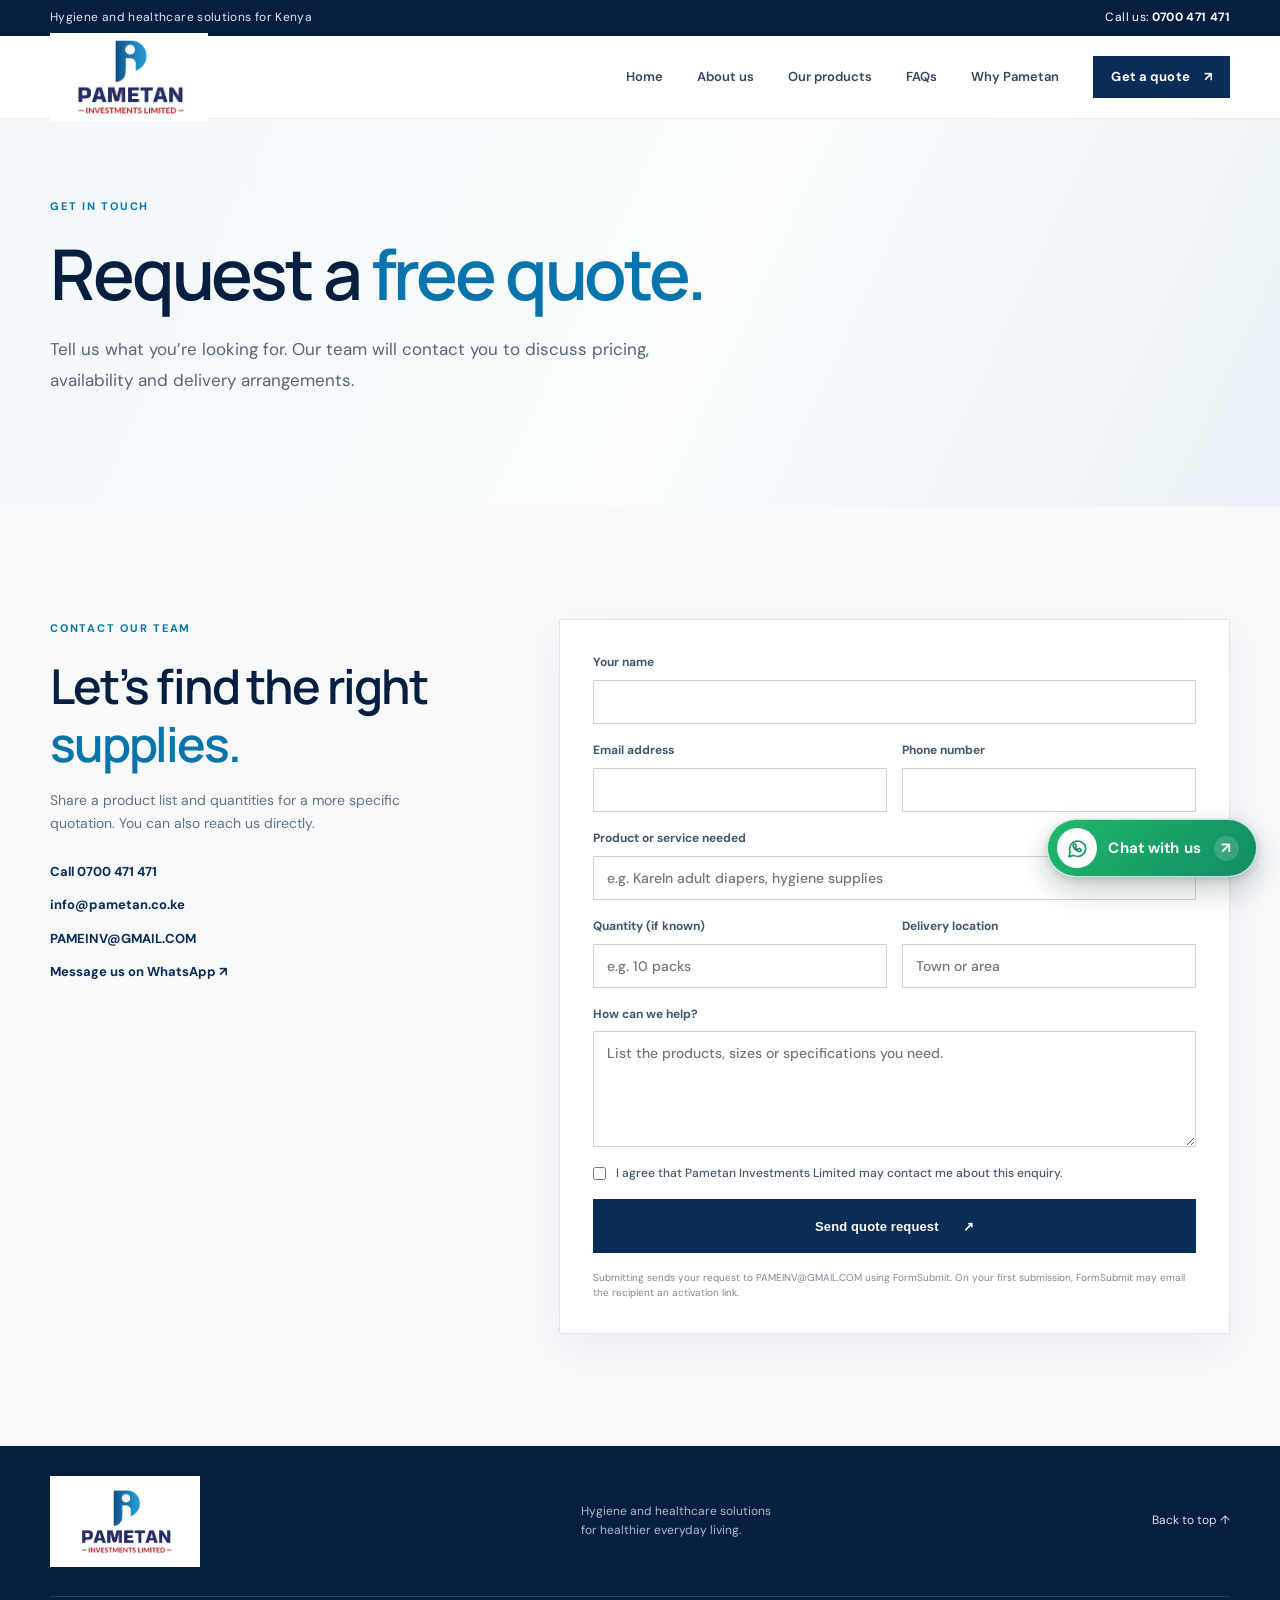
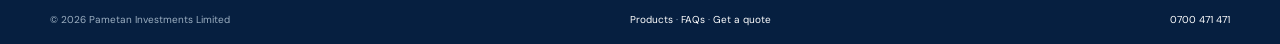
<file: quote.html>
<!doctype html>
<html lang="en-KE">
<head><meta charset="utf-8"><meta name="viewport" content="width=device-width, initial-scale=1"><meta name="theme-color" content="#092c58"><meta name="description" content="Request a free quote for hygiene, healthcare and personal care supplies from Pametan Investments Limited."><title>Get a Free Quote | Pametan Investments Limited</title><link rel="icon" type="image/png" href="assets/pametan-logo.png"><link rel="preconnect" href="https://fonts.googleapis.com"><link rel="preconnect" href="https://fonts.gstatic.com" crossorigin><link href="https://fonts.googleapis.com/css2?family=DM+Sans:wght@400;500;600;700&family=Manrope:wght@400;500;600;700;800&display=swap" rel="stylesheet"><link rel="stylesheet" href="css/styles.css"><link rel="stylesheet" href="css/pages.css"></head>
<body><a class="skip-link" href="#main">Skip to content</a><div class="topbar"><div class="container topbar-inner"><span>Hygiene and healthcare solutions for Kenya</span><a href="tel:+254700471471">Call us: <strong>0700 471 471</strong></a></div></div><header class="site-header"><div class="container nav-wrap"><a class="brand" href="index.html" aria-label="Pametan Investments Limited home"><img src="assets/pametan-logo.png" alt="Pametan Investments Limited logo"></a><button class="menu-toggle" aria-label="Open navigation" aria-expanded="false" aria-controls="primary-nav"><span></span><span></span><span></span></button><nav id="primary-nav" class="nav" aria-label="Main navigation"><a href="index.html">Home</a><a href="about-us.html">About us</a><a href="products.html">Our products</a><a href="faq.html">FAQs</a><a href="why-pametan.html">Why Pametan</a><a class="button button-small" href="quote.html" aria-current="page">Get a quote <span aria-hidden="true">↗</span></a></nav></div></header>
<main id="main"><section class="page-hero"><div class="container"><p class="eyebrow">Get in touch</p><h1>Request a <em>free quote.</em></h1><p class="hero-lede">Tell us what you’re looking for. Our team will contact you to discuss pricing, availability and delivery arrangements.</p></div></section>
<section class="section quote-section"><div class="container quote-layout"><div class="quote-aside"><p class="eyebrow">Contact our team</p><h2>Let’s find the right <em>supplies.</em></h2><p>Share a product list and quantities for a more specific quotation. You can also reach us directly.</p><div class="quote-contact"><a href="tel:+254700471471">Call 0700 471 471</a><a href="mailto:info@pametan.co.ke">info@pametan.co.ke</a><a href="mailto:PAMEINV@GMAIL.COM">PAMEINV@GMAIL.COM</a><a href="https://wa.me/254700471471" target="_blank" rel="noopener noreferrer">Message us on WhatsApp ↗</a></div></div>
<form class="quote-form" action="https://formsubmit.co/PAMEINV@GMAIL.COM" method="POST"><input type="hidden" name="_subject" value="New Pametan website quote request"><input type="hidden" name="_template" value="table"><input type="text" name="_honey" class="form-honey" tabindex="-1" autocomplete="off" aria-hidden="true"><label>Your name<input type="text" name="name" autocomplete="name" required></label><div class="form-row"><label>Email address<input type="email" name="email" autocomplete="email" required></label><label>Phone number<input type="tel" name="phone" autocomplete="tel" required></label></div><label>Product or service needed<input id="product-needed" type="text" name="product" placeholder="e.g. KareIn adult diapers, hygiene supplies"></label><div class="form-row"><label>Quantity (if known)<input type="text" name="quantity" placeholder="e.g. 10 packs"></label><label>Delivery location<input type="text" name="location" placeholder="Town or area"></label></div><label>How can we help?<textarea name="message" rows="5" placeholder="List the products, sizes or specifications you need."></textarea></label><label class="consent-check"><input type="checkbox" name="consent" value="I agree to be contacted about my enquiry" required><span>I agree that Pametan Investments Limited may contact me about this enquiry.</span></label><button class="button" type="submit">Send quote request <span aria-hidden="true">↗</span></button><p class="form-note">Submitting sends your request to PAMEINV@GMAIL.COM using FormSubmit. On your first submission, FormSubmit may email the recipient an activation link.</p></form></div></section></main>
<footer class="footer"><div class="container footer-main"><a class="footer-brand" href="index.html"><img src="assets/pametan-logo.png" alt="Pametan Investments Limited"></a><p>Hygiene and healthcare solutions<br>for healthier everyday living.</p><a href="#main" class="back-top">Back to top ↑</a></div><div class="container footer-bottom"><span>© <span id="year">2026</span> Pametan Investments Limited</span><span><a href="products.html">Products</a> · <a href="faq.html">FAQs</a> · <a href="quote.html">Get a quote</a></span><a href="tel:+254700471471">0700 471 471</a></div></footer><a class="whatsapp-float" href="https://wa.me/254700471471" target="_blank" rel="noopener noreferrer" aria-label="Chat with Pametan on WhatsApp"><span class="whatsapp-icon" aria-hidden="true"><svg viewBox="0 0 24 24" focusable="false"><path d="M20.5 11.8a8.4 8.4 0 0 1-12.4 7.4L3 20.5l1.3-4.9A8.4 8.4 0 1 1 20.5 11.8Z"/><path d="M8.2 7.7c.2-.4.4-.4.7-.4h.5c.2 0 .4.1.5.4l.7 1.7c.1.2 0 .4-.1.6l-.5.6c-.2.2-.2.4 0 .6.5.8 1.2 1.5 2 1.9.2.1.4.1.6-.1l.7-.8c.2-.2.4-.2.6-.1l1.7.8c.2.1.3.3.3.5 0 .5-.3 1.2-.8 1.5-.5.4-1.1.5-1.8.3-1-.2-2.2-.8-3.4-1.9-1.4-1.3-2.2-2.7-2.4-3.7-.2-.8 0-1.5.4-1.9Z"/></svg></span><span class="whatsapp-label">Chat with us</span><span class="whatsapp-arrow" aria-hidden="true">↗</span></a><script src="js/script.js" defer></script></body></html>
</file>
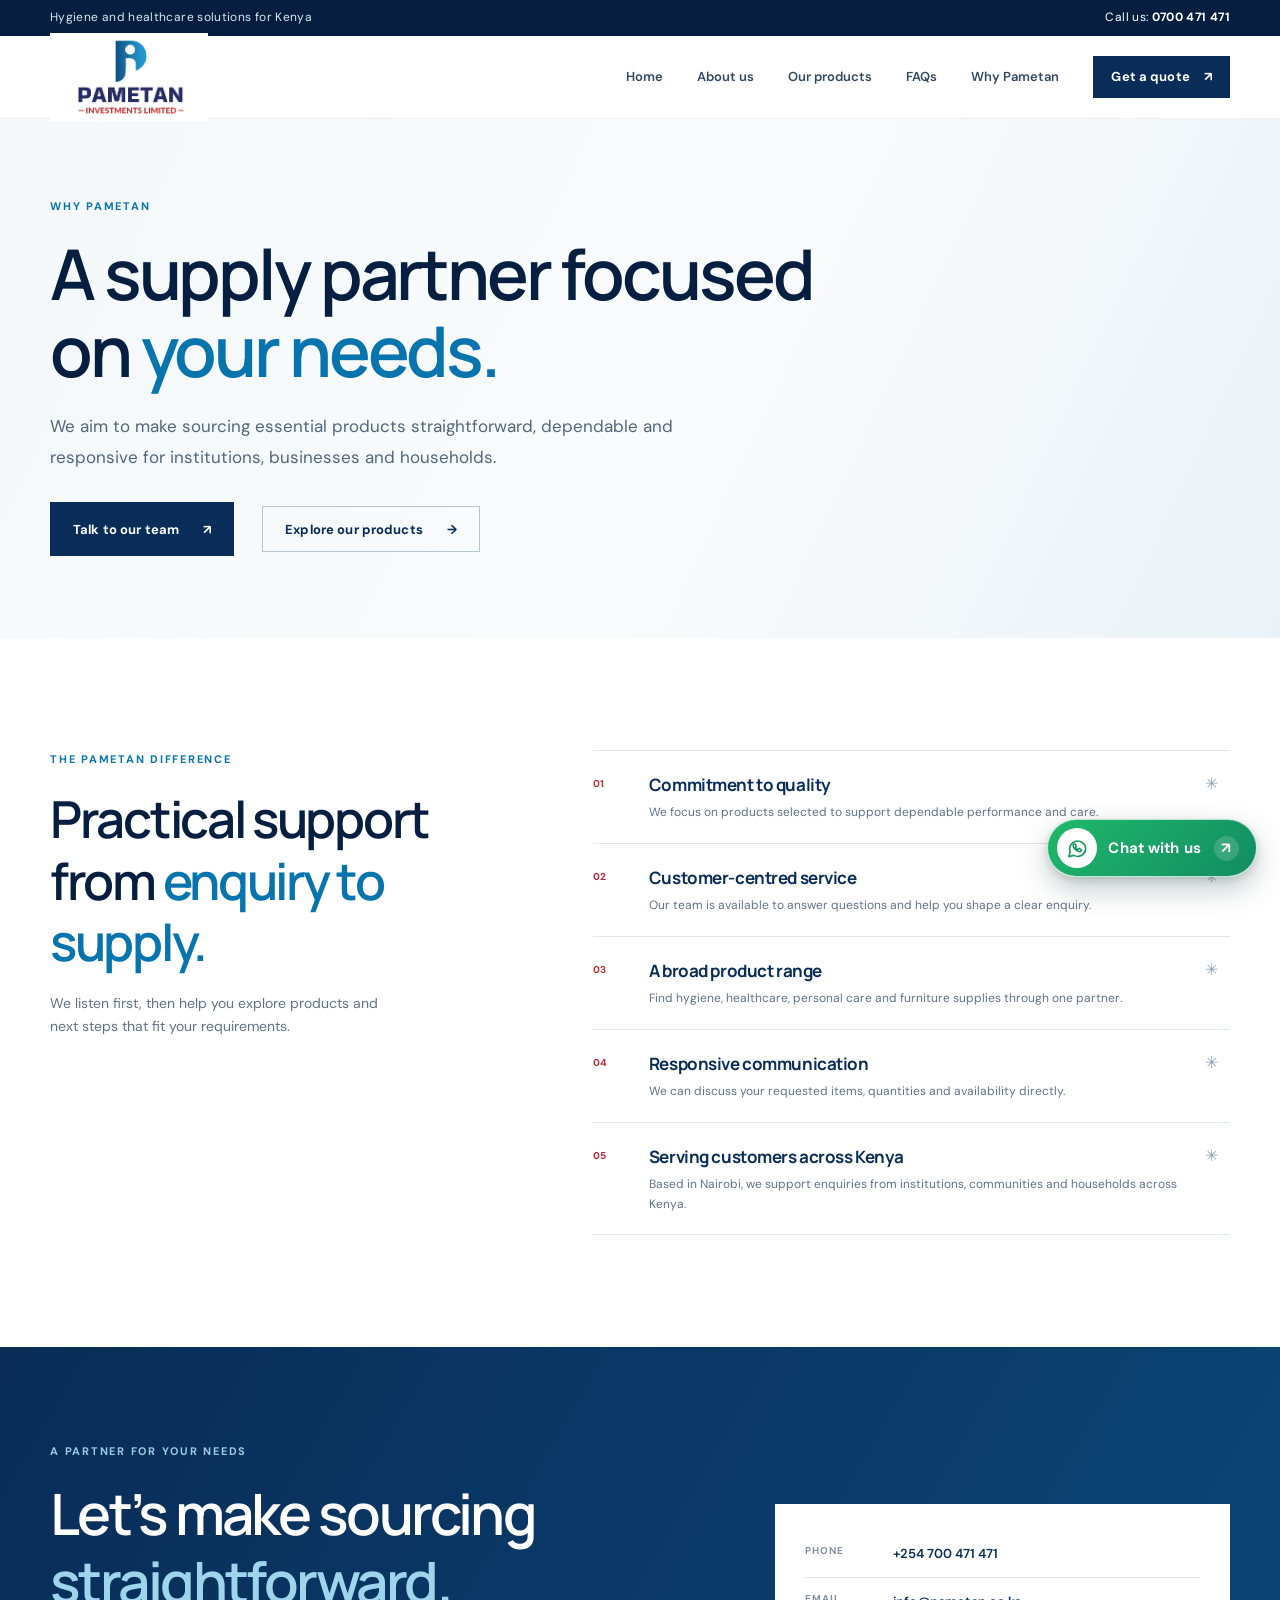
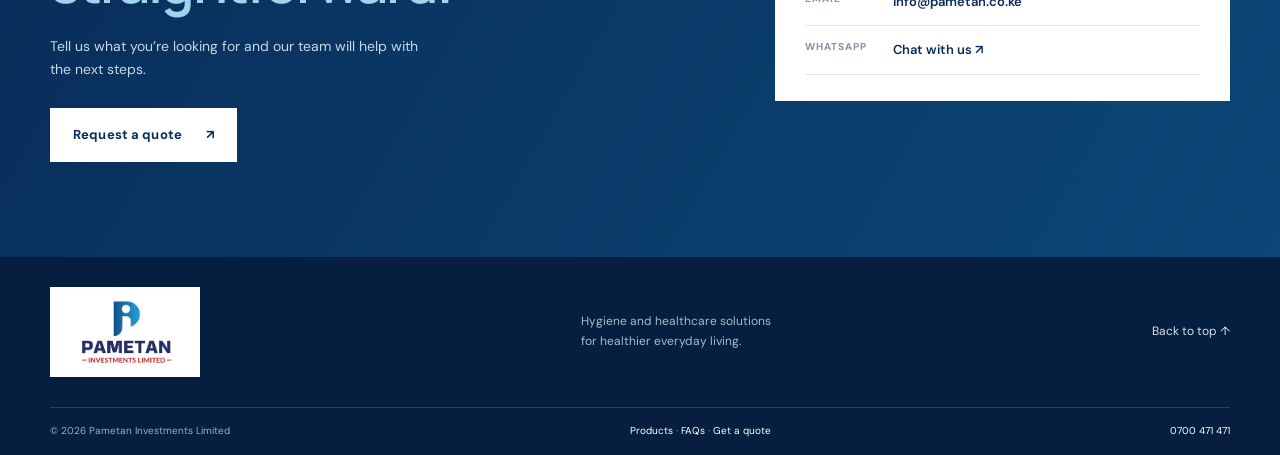
<file: why-pametan.html>
<!doctype html>
<html lang="en-KE">
<head><meta charset="utf-8"><meta name="viewport" content="width=device-width, initial-scale=1"><meta name="theme-color" content="#092c58"><meta name="description" content="See how Pametan Investments Limited supports customers with reliable hygiene and healthcare supplies and responsive service."><title>Why Pametan | Pametan Investments Limited</title><link rel="icon" type="image/png" href="assets/pametan-logo.png"><link rel="preconnect" href="https://fonts.googleapis.com"><link rel="preconnect" href="https://fonts.gstatic.com" crossorigin><link href="https://fonts.googleapis.com/css2?family=DM+Sans:wght@400;500;600;700&family=Manrope:wght@400;500;600;700;800&display=swap" rel="stylesheet"><link rel="stylesheet" href="css/styles.css"><link rel="stylesheet" href="css/pages.css"></head>
<body><a class="skip-link" href="#main">Skip to content</a><div class="topbar"><div class="container topbar-inner"><span>Hygiene and healthcare solutions for Kenya</span><a href="tel:+254700471471">Call us: <strong>0700 471 471</strong></a></div></div>
<header class="site-header"><div class="container nav-wrap"><a class="brand" href="index.html" aria-label="Pametan Investments Limited home"><img src="assets/pametan-logo.png" alt="Pametan Investments Limited logo"></a><button class="menu-toggle" aria-label="Open navigation" aria-expanded="false" aria-controls="primary-nav"><span></span><span></span><span></span></button><nav id="primary-nav" class="nav" aria-label="Main navigation"><a href="index.html">Home</a><a href="about-us.html">About us</a><a href="products.html">Our products</a><a href="faq.html">FAQs</a><a href="why-pametan.html" aria-current="page">Why Pametan</a><a class="button button-small" href="quote.html">Get a quote <span aria-hidden="true">↗</span></a></nav></div></header>
<main id="main"><section class="page-hero"><div class="container"><p class="eyebrow">Why Pametan</p><h1>A supply partner focused on <em>your needs.</em></h1><p class="hero-lede">We aim to make sourcing essential products straightforward, dependable and responsive for institutions, businesses and households.</p><div class="hero-actions"><a class="button" href="quote.html">Talk to our team <span aria-hidden="true">↗</span></a><a class="button button-outline" href="products.html">Explore our products <span aria-hidden="true">→</span></a></div></div></section>
<section class="section why-section"><div class="container why-grid"><div class="why-intro"><p class="eyebrow">The Pametan difference</p><h2>Practical support from <em>enquiry to supply.</em></h2><p>We listen first, then help you explore products and next steps that fit your requirements.</p></div><div class="why-list"><article><span>01</span><div><h3>Commitment to quality</h3><p>We focus on products selected to support dependable performance and care.</p></div><b aria-hidden="true">✳</b></article><article><span>02</span><div><h3>Customer-centred service</h3><p>Our team is available to answer questions and help you shape a clear enquiry.</p></div><b aria-hidden="true">✳</b></article><article><span>03</span><div><h3>A broad product range</h3><p>Find hygiene, healthcare, personal care and furniture supplies through one partner.</p></div><b aria-hidden="true">✳</b></article><article><span>04</span><div><h3>Responsive communication</h3><p>We can discuss your requested items, quantities and availability directly.</p></div><b aria-hidden="true">✳</b></article><article><span>05</span><div><h3>Serving customers across Kenya</h3><p>Based in Nairobi, we support enquiries from institutions, communities and households across Kenya.</p></div><b aria-hidden="true">✳</b></article></div></div></section>
<section class="contact-section"><div class="container contact-grid"><div><p class="eyebrow eyebrow-light">A partner for your needs</p><h2>Let’s make sourcing<br><em>straightforward.</em></h2><p>Tell us what you’re looking for and our team will help with the next steps.</p><a class="button button-light" href="quote.html">Request a quote <span aria-hidden="true">↗</span></a></div><div class="contact-card"><div class="contact-row"><span class="contact-label">Phone</span><a href="tel:+254700471471">+254 700 471 471</a></div><div class="contact-row"><span class="contact-label">Email</span><a href="mailto:info@pametan.co.ke">info@pametan.co.ke</a></div><div class="contact-row"><span class="contact-label">WhatsApp</span><a href="https://wa.me/254700471471" target="_blank" rel="noopener noreferrer">Chat with us ↗</a></div></div></div></section></main>
<footer class="footer"><div class="container footer-main"><a class="footer-brand" href="index.html"><img src="assets/pametan-logo.png" alt="Pametan Investments Limited"></a><p>Hygiene and healthcare solutions<br>for healthier everyday living.</p><a href="#main" class="back-top">Back to top ↑</a></div><div class="container footer-bottom"><span>© <span id="year">2026</span> Pametan Investments Limited</span><span><a href="products.html">Products</a> · <a href="faq.html">FAQs</a> · <a href="quote.html">Get a quote</a></span><a href="tel:+254700471471">0700 471 471</a></div></footer><a class="whatsapp-float" href="https://wa.me/254700471471" target="_blank" rel="noopener noreferrer" aria-label="Chat with Pametan on WhatsApp"><span class="whatsapp-icon" aria-hidden="true"><svg viewBox="0 0 24 24" focusable="false"><path d="M20.5 11.8a8.4 8.4 0 0 1-12.4 7.4L3 20.5l1.3-4.9A8.4 8.4 0 1 1 20.5 11.8Z"/><path d="M8.2 7.7c.2-.4.4-.4.7-.4h.5c.2 0 .4.1.5.4l.7 1.7c.1.2 0 .4-.1.6l-.5.6c-.2.2-.2.4 0 .6.5.8 1.2 1.5 2 1.9.2.1.4.1.6-.1l.7-.8c.2-.2.4-.2.6-.1l1.7.8c.2.1.3.3.3.5 0 .5-.3 1.2-.8 1.5-.5.4-1.1.5-1.8.3-1-.2-2.2-.8-3.4-1.9-1.4-1.3-2.2-2.7-2.4-3.7-.2-.8 0-1.5.4-1.9Z"/></svg></span><span class="whatsapp-label">Chat with us</span><span class="whatsapp-arrow" aria-hidden="true">↗</span></a><script src="js/script.js" defer></script></body></html>
</file>
<file: css/styles.css>
:root{--navy:#092c58;--navy-deep:#061f40;--blue:#0874ad;--red:#bd2939;--ink:#132943;--muted:#627286;--paper:#f7f9fb;--line:#dfe6ed;--white:#fff;--sans:"DM Sans",Arial,sans-serif;--display:"Manrope","DM Sans",Arial,sans-serif}*{box-sizing:border-box}html{scroll-behavior:smooth;scroll-padding-top:90px}body{margin:0;color:var(--ink);font-family:var(--sans);font-size:16px;line-height:1.65;-webkit-font-smoothing:antialiased}img{display:block;max-width:100%}a{color:inherit;text-decoration:none}.container{width:min(1180px,calc(100% - 56px));margin-inline:auto}.skip-link{position:absolute;left:-9999px;top:auto}.skip-link:focus{left:16px;top:16px;z-index:20;background:#fff;padding:12px}.topbar{background:var(--navy-deep);color:#dce8f3;font-size:12px;letter-spacing:.03em}.topbar-inner{display:flex;align-items:center;justify-content:space-between;min-height:36px}.topbar a{color:#fff}.site-header{position:sticky;top:0;z-index:10;background:rgba(255,255,255,.96);backdrop-filter:blur(14px);border-bottom:1px solid rgba(9,44,88,.08)}.nav-wrap{height:82px;display:flex;align-items:center;justify-content:space-between}.brand img{width:158px;height:auto}.nav{display:flex;align-items:center;gap:34px;font-size:13px;font-weight:600;color:#33475e}.nav>a:not(.button):hover,.text-link:hover,.underlined-link:hover{color:var(--blue)}.button{min-height:54px;padding:0 22px;display:inline-flex;align-items:center;justify-content:center;gap:24px;background:var(--navy);color:#fff;font-size:13px;font-weight:700;letter-spacing:.01em;border:1px solid var(--navy);transition:transform .2s,background .2s}.button:hover{background:#0b467c;transform:translateY(-2px)}.button-small{min-height:42px;padding:0 17px;gap:14px}.menu-toggle{display:none;background:none;border:0;padding:10px}.hero{position:relative;overflow:hidden;background:linear-gradient(115deg,#f4f8fa 0%,#f9fbfc 55%,#eaf2f7 100%);min-height:620px}.hero-glow{position:absolute;width:610px;height:610px;border-radius:50%;background:radial-gradient(circle,rgba(8,116,173,.13),transparent 68%);right:-65px;top:-65px}.hero-grid{position:relative;display:grid;grid-template-columns:1.05fr .95fr;align-items:center;gap:5%;padding-top:64px;padding-bottom:66px}.hero-copy{padding:15px 0 30px}.eyebrow{margin:0 0 20px;color:var(--blue);font-size:11px;font-weight:700;letter-spacing:.16em;text-transform:uppercase}.eyebrow-dot{display:inline-block;width:7px;height:7px;margin:0 9px 1px 0;border-radius:50%;background:var(--red)}h1,h2,h3,p{margin-top:0}h1,h2,h3{font-family:var(--display);letter-spacing:-.045em}h1{max-width:650px;margin-bottom:22px;color:var(--navy-deep);font-size:clamp(44px,5.5vw,70px);font-weight:600;line-height:1.1}h1 em,h2 em{color:var(--blue);font-style:normal}.hero-lede{max-width:485px;margin-bottom:30px;color:#53667a;font-size:17px;line-height:1.8}.hero-actions{display:flex;align-items:center;gap:28px}.text-link,.underlined-link{font-size:13px;font-weight:700;color:var(--navy)}.hero-note{display:flex;align-items:center;gap:12px;margin-top:54px;color:#607286;font-size:12px}.hero-note b{padding:0 5px;color:var(--red)}.note-icon{color:var(--red);font-size:22px}.hero-visual{position:relative;width:min(100%,510px);justify-self:end;padding:26px 22px 26px 0}.hero-image-frame{position:relative;z-index:1;overflow:hidden;background:#dbeaf4;box-shadow:0 28px 70px rgba(12,46,79,.16)}.hero-image-frame img{width:100%;aspect-ratio:1 / .86;object-fit:cover;object-position:center 52%}.floating-card{position:absolute;z-index:2;left:-48px;bottom:70px;display:flex;align-items:center;gap:13px;padding:16px 20px;background:#fff;box-shadow:0 12px 38px rgba(12,46,79,.13)}.floating-symbol{display:grid;place-items:center;width:39px;height:39px;background:#e5f4f8;color:var(--blue);font-size:27px}.floating-card strong,.floating-card small{display:block}.floating-card strong{font-size:12px}.floating-card small{color:var(--muted);font-size:11px}.hero-stamp{position:absolute;right:-7px;top:8px;z-index:2;display:flex;flex-direction:column;align-items:center;justify-content:center;width:91px;height:91px;border:1px solid rgba(9,44,88,.2);border-radius:50%;background:#fff;color:#63758a;font-size:9px;line-height:1.25;text-transform:uppercase;letter-spacing:.08em}.hero-stamp strong{color:var(--navy);font-family:var(--display);font-size:18px;letter-spacing:0;text-transform:none}.hero-bottom{position:absolute;bottom:0;left:50%;display:flex;justify-content:space-between;transform:translateX(-50%);padding:15px 0;border-top:1px solid rgba(9,44,88,.12);color:#6b7c8d;font-size:10px;letter-spacing:.06em;text-transform:uppercase}.scroll-cue{color:var(--navy)}.scroll-cue span{padding-left:8px;color:var(--red)}.trust-strip{background:#fff;border-bottom:1px solid var(--line)}.trust-grid{display:grid;grid-template-columns:repeat(4,1fr);padding:24px 0}.trust-grid>div{display:flex;align-items:center;gap:13px;padding:2px 22px;border-right:1px solid var(--line);font-size:12px;font-weight:600}.trust-grid>div:first-child{padding-left:0}.trust-grid>div:last-child{border:0}.trust-number{color:var(--red);font-size:10px;letter-spacing:.08em}.section{padding:112px 0}.about-grid{display:grid;grid-template-columns:1.1fr .9fr;gap:10%;align-items:start}.section-heading h2,.section-top h2,.why-intro h2{max-width:600px;margin-bottom:0;color:var(--navy-deep);font-size:clamp(36px,4vw,51px);font-weight:600;line-height:1.2}.about-copy{padding-top:37px}.about-copy p{max-width:500px;color:var(--muted);font-size:14px}.about-copy .lead{color:var(--ink);font-family:var(--display);font-size:19px;font-weight:600;line-height:1.55}.underlined-link{display:inline-flex;align-items:center;gap:20px;margin-top:14px;padding-bottom:7px;border-bottom:1px solid #92a5b7}.values-row{display:grid;grid-template-columns:repeat(3,1fr);gap:44px;margin-top:80px;padding-top:35px;border-top:1px solid var(--line)}.values-row>div{position:relative;padding-left:55px}.value-mark{position:absolute;left:0;top:-4px;color:var(--red);font-size:28px}.values-row h3{margin-bottom:8px;color:var(--navy);font-size:18px;letter-spacing:-.025em}.values-row p{max-width:290px;margin:0;color:var(--muted);font-size:13px}.products-section{background:var(--paper)}.section-top{display:flex;align-items:flex-end;justify-content:space-between;gap:40px;margin-bottom:45px}.section-top h2{max-width:620px}.section-intro{max-width:320px;margin:0 0 4px;color:var(--muted);font-size:14px}.product-grid{display:grid;grid-template-columns:repeat(2,1fr);gap:16px}.product-card{position:relative;min-height:270px;display:flex;flex-direction:column;justify-content:space-between;overflow:hidden;padding:27px 30px;background:#fff;border:1px solid #e6ebf0;transition:box-shadow .2s,transform .2s}.product-card:hover{transform:translateY(-3px);box-shadow:0 18px 34px rgba(8,44,88,.08)}.product-index{display:flex;gap:17px;color:var(--red);font-size:11px;font-weight:700;letter-spacing:.07em}.product-index span{color:#8190a0;font-weight:500;letter-spacing:.02em}.product-card-body{position:relative;z-index:1;max-width:440px}.product-card h3{margin-bottom:9px;color:var(--navy);font-size:23px;letter-spacing:-.04em}.product-card p{max-width:380px;margin-bottom:16px;color:var(--muted);font-size:13px}.tag-list{display:flex;flex-wrap:wrap;gap:7px}.tag-list span{padding:4px 9px;background:#f0f4f7;color:#53667a;font-size:10px}.product-icon{position:absolute;right:24px;top:25px;color:#e4edf3;font-size:45px;font-weight:300}.catalogue-cta{display:flex;align-items:center;justify-content:space-between;margin-top:30px;padding-top:22px;border-top:1px solid #dce4eb}.catalogue-cta p{margin:0;color:#51657a;font-size:13px}.button-outline{min-height:46px;border-color:#b5c4d1;background:transparent;color:var(--navy)}.button-outline:hover{background:var(--navy);color:white}.karein-section{overflow:hidden;background:var(--navy);color:#fff}.karein-grid{display:grid;grid-template-columns:.88fr 1.12fr;gap:8%;align-items:center;padding-top:105px;padding-bottom:105px}.eyebrow-light{color:#9acde5}.karein-brand{margin:0 0 10px;color:#fff;font-family:var(--display);font-size:19px;font-weight:800;letter-spacing:-.07em}.karein-brand span{color:#90cdea}.karein-copy h2,.contact-section h2{margin-bottom:20px;font-size:clamp(36px,4vw,49px);font-weight:600;line-height:1.18}.karein-copy h2 em,.contact-section h2 em{color:#9ed5ed}.karein-copy>p:not(.eyebrow,.karein-brand,.small-note){max-width:460px;color:#ccd9e5;font-size:14px}.feature-list{display:grid;grid-template-columns:1fr 1fr;gap:11px 18px;margin:24px 0 30px;padding:0;list-style:none;color:#e4edf5;font-size:12px}.feature-list span{margin-right:7px;color:#9ed5ed}.button-light{border-color:#fff;background:#fff;color:var(--navy)}.button-light:hover{border-color:#dfedf5;background:#dfedf5;color:var(--navy)}.small-note{max-width:410px;margin:20px 0 0;color:#9db2c6;font-size:10px;line-height:1.5}.karein-gallery{position:relative;display:grid;grid-template-columns:1fr .68fr;grid-template-rows:230px 220px;gap:12px;padding:24px 22px 55px 0}.karein-gallery figure{margin:0;overflow:hidden;background:#d7e8f2}.karein-gallery img{width:100%;height:100%;object-fit:cover}.karein-main-image{grid-row:1/3}.karein-main-image img{object-position:center}.karein-detail-image img,.karein-benefits-image img{object-position:center}.gallery-caption{position:absolute;bottom:6px;right:0;color:#b2c3d3;font-size:10px;letter-spacing:.04em}.gallery-caption span{padding:0 7px;color:#ec7b84}.why-grid{display:grid;grid-template-columns:.8fr 1.2fr;gap:10%}.why-intro>p:not(.eyebrow){max-width:350px;margin:20px 0;color:var(--muted);font-size:14px}.why-list article{display:grid;grid-template-columns:40px 1fr 25px;gap:16px;align-items:start;padding:20px 0;border-bottom:1px solid var(--line)}.why-list article:first-child{border-top:1px solid var(--line)}.why-list article>span{padding-top:5px;color:var(--red);font-size:10px;font-weight:700}.why-list h3{margin-bottom:4px;color:var(--navy);font-size:17px;letter-spacing:-.025em}.why-list p{margin:0;color:var(--muted);font-size:12px}.why-list article>b{color:#8ba0b3;font-weight:400}.contact-section{background:linear-gradient(120deg,#092c58,#0b4777);color:#fff}.contact-grid{display:grid;grid-template-columns:1fr .78fr;align-items:center;gap:12%;padding-top:95px;padding-bottom:95px}.contact-section h2{font-size:clamp(38px,4.6vw,57px)}.contact-section>div>div:first-child>p:not(.eyebrow){max-width:390px;margin-bottom:27px;color:#c7d8e7;font-size:14px}.contact-card{padding:26px 30px;background:#fff;color:var(--ink)}.contact-row{display:grid;grid-template-columns:78px 1fr;gap:10px;padding:13px 0;border-bottom:1px solid var(--line);font-size:13px}.contact-label{color:#8391a1;font-size:10px;font-weight:700;letter-spacing:.1em;text-transform:uppercase}.contact-row a{color:var(--navy);font-weight:600}.contact-row address{font-style:normal}.map-link{display:inline-flex;gap:20px;margin-top:18px;color:var(--blue);font-size:12px;font-weight:700}.email-note{margin:18px 0 0;padding-top:12px;border-top:1px solid var(--line);color:#8793a0;font-size:10px;line-height:1.5}.footer{background:#061f40;color:#d7e2ec}.footer-main{display:flex;align-items:center;justify-content:space-between;min-height:150px}.footer-brand img{width:150px;padding:8px;background:#fff}.footer-main p{margin:0;color:#a9bbcb;font-size:12px}.back-top{font-size:12px}.footer-bottom{display:flex;justify-content:space-between;padding:15px 0;border-top:1px solid rgba(255,255,255,.15);color:#9cafc1;font-size:10px}.footer-bottom a{color:#fff}@media(max-width:900px){.nav{gap:20px}.hero-grid{grid-template-columns:1fr 1fr;gap:2%}.hero-image-frame img{aspect-ratio:1 / 1}.floating-card{left:-25px}.karein-grid{gap:5%}.karein-gallery{grid-template-rows:190px 190px}.section{padding:90px 0}}@media(max-width:700px){.container{width:min(100% - 38px,540px)}.topbar-inner{min-height:34px;font-size:10px}.topbar-inner>span{max-width:58%}.nav-wrap{height:70px}.brand img{width:139px}.menu-toggle{display:flex;flex-direction:column;gap:5px}.menu-toggle span{width:23px;height:2px;background:var(--navy)}.nav{position:absolute;top:70px;left:0;right:0;display:none;align-items:stretch;gap:0;padding:8px 20px 20px;background:#fff;border-bottom:1px solid var(--line);box-shadow:0 14px 22px rgba(9,44,88,.08)}.nav.is-open{display:flex;flex-direction:column}.nav>a:not(.button){padding:12px 5px;border-bottom:1px solid #edf1f4}.nav .button{margin-top:13px}.hero{min-height:0}.hero-grid{grid-template-columns:1fr;padding-top:58px;padding-bottom:65px}.hero-copy{padding:0}.eyebrow{font-size:10px}h1{font-size:clamp(42px,12vw,58px)}.hero-lede{font-size:15px}.hero-actions{gap:17px;flex-wrap:wrap}.button{min-height:50px;padding:0 17px;gap:14px}.hero-note{margin-top:31px}.hero-visual{width:calc(100% - 18px);margin:18px 0 8px 18px;padding:8px 10px 12px 0}.hero-image-frame img{aspect-ratio:1 / .82}.hero-stamp{width:76px;height:76px;right:-8px}.hero-stamp strong{font-size:15px}.floating-card{left:-15px;bottom:35px;padding:12px}.hero-bottom{position:relative;left:auto;transform:none;padding:13px 0;margin-top:-45px;font-size:8px}.trust-grid{grid-template-columns:1fr 1fr;row-gap:18px;padding:21px 0}.trust-grid>div{padding:0 10px;border:0;font-size:11px}.trust-grid>div:first-child{padding-left:10px}.section{padding:72px 0}.about-grid,.why-grid{grid-template-columns:1fr;gap:24px}.section-heading h2,.section-top h2,.why-intro h2{font-size:37px}.about-copy{padding-top:0}.values-row{grid-template-columns:1fr;gap:25px;margin-top:52px;padding-top:28px}.values-row>div{min-height:62px}.section-top{display:block;margin-bottom:29px}.section-intro{margin-top:18px}.product-grid{grid-template-columns:1fr;gap:11px}.product-card{min-height:240px;padding:23px}.product-card h3{font-size:21px}.catalogue-cta{align-items:flex-start;gap:14px;flex-direction:column}.karein-grid{grid-template-columns:1fr;gap:42px;padding-top:73px;padding-bottom:70px}.karein-copy h2{font-size:39px}.karein-gallery{grid-template-rows:185px 175px;gap:9px;padding:6px 9px 40px 0}.feature-list{gap:11px 8px;font-size:11px}.why-list article{grid-template-columns:30px 1fr 18px;gap:10px}.why-list h3{font-size:15px}.contact-grid{grid-template-columns:1fr;gap:38px;padding-top:70px;padding-bottom:70px}.contact-section h2{font-size:43px}.contact-card{padding:20px}.contact-row{grid-template-columns:65px 1fr;font-size:12px}.footer-main{display:grid;grid-template-columns:1fr 1fr;gap:20px;padding:27px 0}.footer-brand img{width:130px}.footer-main p{font-size:10px}.back-top{grid-column:1/-1}.footer-bottom{display:grid;grid-template-columns:1fr 1fr;gap:9px;font-size:9px}.footer-bottom span:nth-child(2){text-align:right}.footer-bottom a{grid-column:1/-1}}@media(prefers-reduced-motion:reduce){html{scroll-behavior:auto}*,*::before,*::after{transition-duration:.01ms!important;animation-duration:.01ms!important;animation-iteration-count:1!important}}
</file>
<file: css/pages.css>
.page-hero{padding:78px 0 82px;background:linear-gradient(115deg,#f4f8fa 0%,#f9fbfc 55%,#eaf2f7 100%)}.page-hero h1{max-width:810px}.page-hero .hero-lede{max-width:680px}.page-hero .hero-actions{margin-top:28px}.home-products{background:var(--paper)}.home-products-cta{display:flex;align-items:center;gap:28px;margin-top:-10px}.product-card-photo{display:block;min-height:0}.product-card-photo>img{width:100%;height:190px;margin:-27px -30px 22px;width:calc(100% + 60px);object-fit:cover;object-position:center 48%}.product-card-photo .product-card-body{max-width:100%}.image-caption{margin:17px 0 0;color:var(--muted);font-size:11px}.faq-section{background:var(--paper)}.faq-layout{display:grid;grid-template-columns:.68fr 1.32fr;gap:9%;align-items:start}.faq-layout h2,.quote-aside h2{max-width:380px;margin-bottom:16px;color:var(--navy-deep);font-size:clamp(34px,4vw,48px);font-weight:600;line-height:1.2}.faq-list{border-top:1px solid var(--line)}.faq-list details{border-bottom:1px solid var(--line)}.faq-list summary{position:relative;padding:21px 40px 21px 0;color:var(--navy);font-family:var(--display);font-size:16px;font-weight:700;letter-spacing:-.02em;cursor:pointer;list-style:none}.faq-list summary::-webkit-details-marker{display:none}.faq-list summary::after{content:"+";position:absolute;right:4px;color:var(--red);font-size:22px;font-weight:400}.faq-list details[open] summary::after{content:"−"}.faq-list details p{max-width:670px;margin:0;padding:0 25px 22px 0;color:var(--muted);font-size:14px}.quote-section{background:var(--paper)}.quote-layout{display:grid;grid-template-columns:.75fr 1.25fr;gap:9%;align-items:start}.quote-aside>p:not(.eyebrow){max-width:400px;color:var(--muted);font-size:14px}.quote-contact{display:grid;gap:12px;margin-top:26px;color:var(--navy);font-size:13px;font-weight:700}.quote-form{display:grid;gap:17px;padding:33px;background:#fff;border:1px solid var(--line);box-shadow:0 14px 40px rgba(12,46,79,.05)}.quote-form label{display:grid;gap:7px;color:#43586d;font-size:12px;font-weight:700}.quote-form input:not([type=checkbox]),.quote-form textarea{width:100%;border:1px solid #cad5df;border-radius:0;padding:12px 13px;color:var(--ink);font:500 14px var(--sans);background:#fff}.quote-form input:focus,.quote-form textarea:focus{outline:2px solid #8dc8e3;outline-offset:1px;border-color:var(--blue)}.quote-form textarea{resize:vertical}.form-row{display:grid;grid-template-columns:1fr 1fr;gap:15px}.consent-check{display:flex!important;grid-template-columns:none!important;align-items:flex-start;gap:10px!important;font-weight:500!important;line-height:1.5}.consent-check input{margin:3px 0 0;accent-color:var(--navy)}.form-note{margin:0;color:#7b8997;font-size:10px;line-height:1.5}.form-honey{position:absolute!important;left:-10000px!important;width:1px!important;height:1px!important}.whatsapp-float{position:fixed;right:23px;bottom:23px;z-index:9;display:flex;align-items:center;gap:12px;padding:13px 17px;border-radius:30px;background:#128c7e;color:#fff;box-shadow:0 8px 24px rgba(5,41,40,.22);font-size:12px;font-weight:700}.whatsapp-float:hover{background:#0b766a;transform:translateY(-2px)}.whatsapp-float span{font-size:15px}.footer-bottom a:hover{color:#fff}@media(max-width:700px){.page-hero{padding:57px 0 61px}.page-hero .hero-actions{align-items:stretch;flex-direction:column}.page-hero .button{width:100%}.home-products-cta{align-items:flex-start;flex-direction:column;gap:12px}.product-card-photo>img{height:170px;margin:-23px -23px 20px;width:calc(100% + 46px)}.faq-layout,.quote-layout{grid-template-columns:1fr;gap:33px}.faq-layout h2,.quote-aside h2{font-size:37px}.faq-list summary{font-size:15px}.quote-form{padding:22px 18px}.form-row{grid-template-columns:1fr}.whatsapp-float{right:13px;bottom:13px;padding:12px 14px}}

/* Branded floating WhatsApp shortcut */
.whatsapp-float{gap:11px;min-height:58px;padding:8px 17px 8px 9px;border:1px solid rgba(255,255,255,.72);border-radius:999px;background:linear-gradient(135deg,#20b86a,#128c63);box-shadow:0 12px 30px rgba(5,41,40,.24),0 3px 8px rgba(5,41,40,.14);font-size:13px;letter-spacing:.01em;transition:transform .2s ease,box-shadow .2s ease,background .2s ease}.whatsapp-float:hover{transform:translateY(-3px);background:linear-gradient(135deg,#18a85e,#087a54);box-shadow:0 16px 34px rgba(5,41,40,.3),0 4px 10px rgba(5,41,40,.16)}.whatsapp-float:focus-visible{outline:3px solid #90d5f0;outline-offset:4px}.whatsapp-icon{display:grid;place-items:center;width:40px;height:40px;border-radius:50%;background:#fff;color:#15965e}.whatsapp-icon svg{width:23px;height:23px;fill:none;stroke:currentColor;stroke-width:1.7;stroke-linecap:round;stroke-linejoin:round}.whatsapp-arrow{display:grid;place-items:center;width:25px;height:25px;margin-left:2px;border-radius:50%;background:rgba(255,255,255,.16);font-size:14px;transition:transform .2s ease}.whatsapp-float:hover .whatsapp-arrow{transform:translate(2px,-2px)}.whatsapp-label{white-space:nowrap}@media(max-width:700px){.whatsapp-float{right:14px;bottom:14px;min-height:54px;padding:7px 14px 7px 7px;gap:9px}.whatsapp-icon{width:38px;height:38px}}
</file>
<file: css/home-products.css>
.home-product-card{display:block;min-height:0;padding:0}.home-product-image{position:relative;height:215px;margin:0;overflow:hidden;background:#e4edf3}.home-product-image img{width:100%;height:100%;object-fit:cover;object-position:center}.home-product-image figcaption{position:absolute;right:0;bottom:0;padding:5px 9px;background:rgba(255,255,255,.91);color:#66778a;font-size:9px;line-height:1.4}.home-product-image figcaption a{color:var(--navy);text-decoration:underline;text-underline-offset:2px}.home-product-card .product-index{margin:21px 25px 16px}.home-product-card .product-card-body{max-width:none;padding:0 25px 25px}.home-product-card .product-icon{display:none}.home-product-card:hover{transform:translateY(-3px)}.home-products-cta{display:flex;align-items:center;gap:28px;margin-top:30px;padding-top:22px;border-top:1px solid #dce4eb}.home-products-cta .underlined-link{margin-top:0}.home-products-cta .button{min-height:46px}.home-product-image figcaption a:hover{color:var(--blue)}@media(max-width:700px){.home-product-image{height:185px}.home-product-card .product-index{margin:18px 22px 14px}.home-product-card .product-card-body{padding:0 22px 22px}.home-products-cta{align-items:flex-start;flex-direction:column;gap:12px}}
</file>
